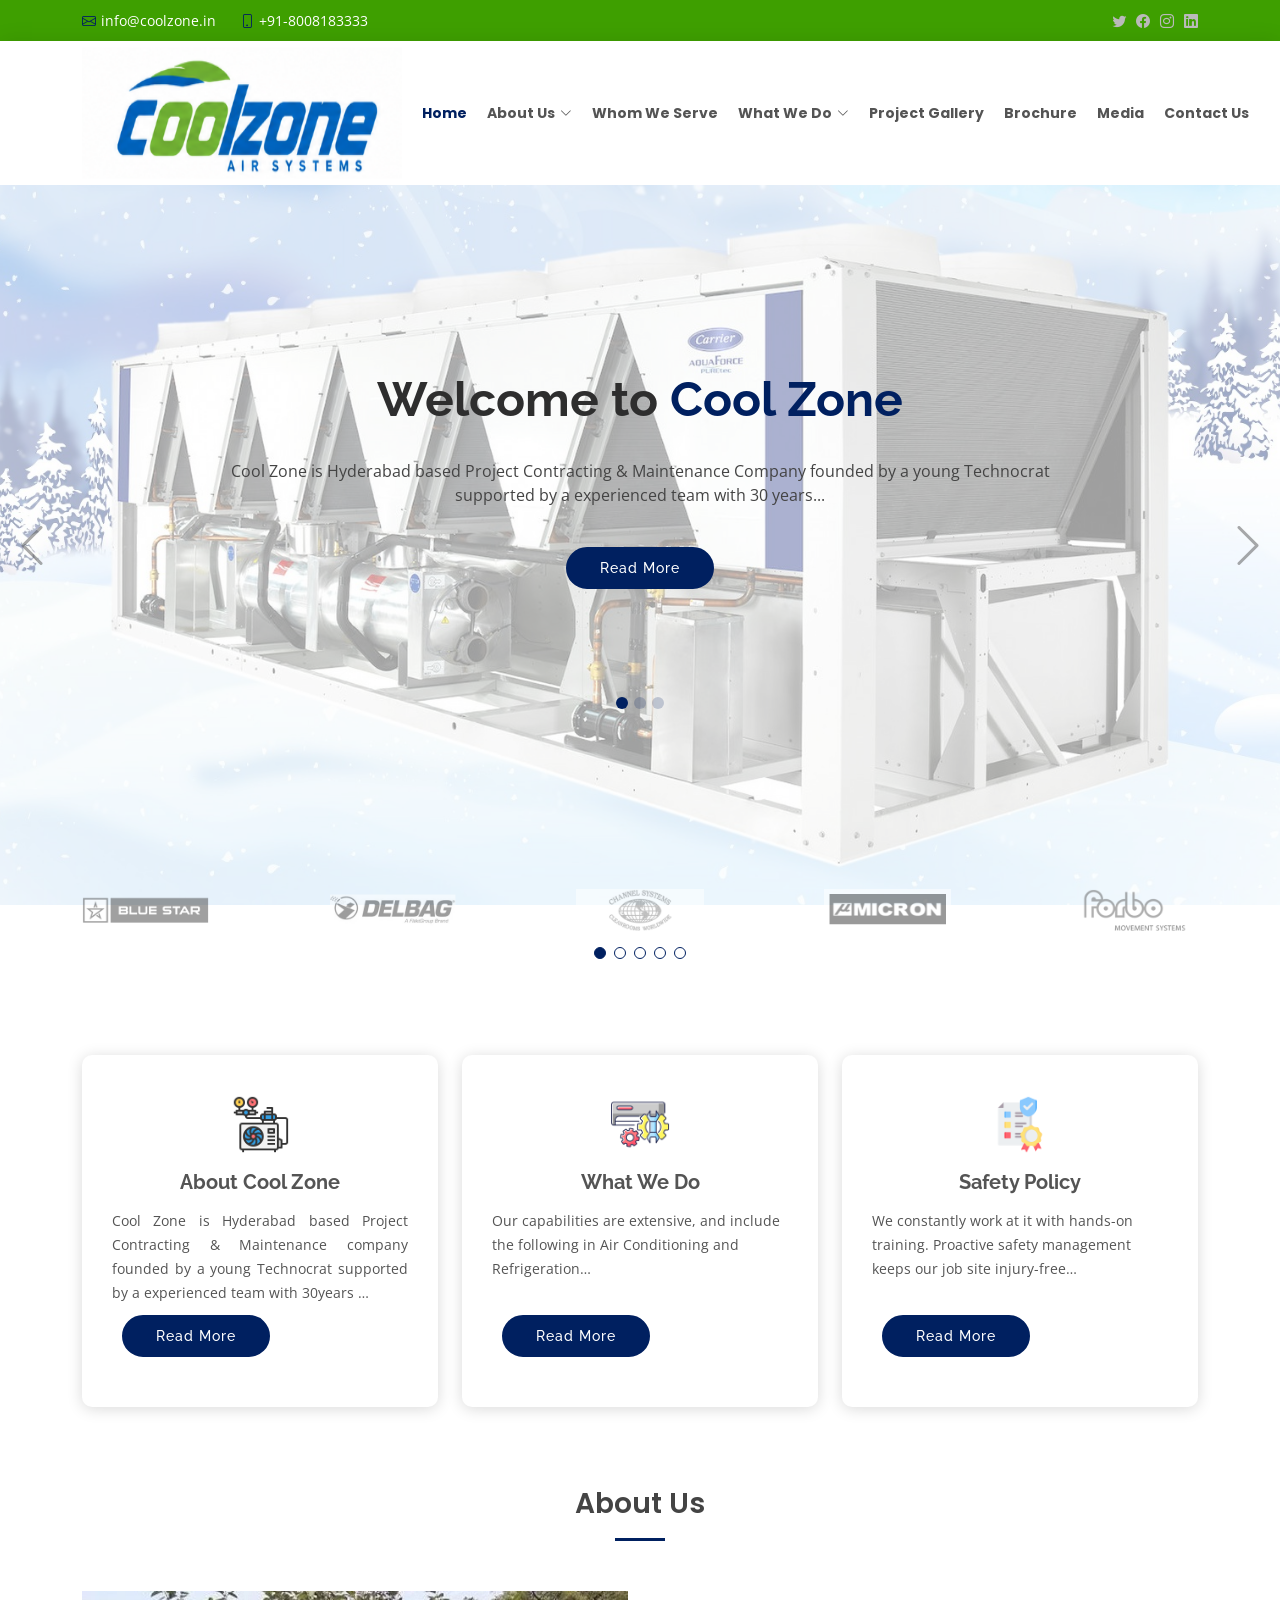
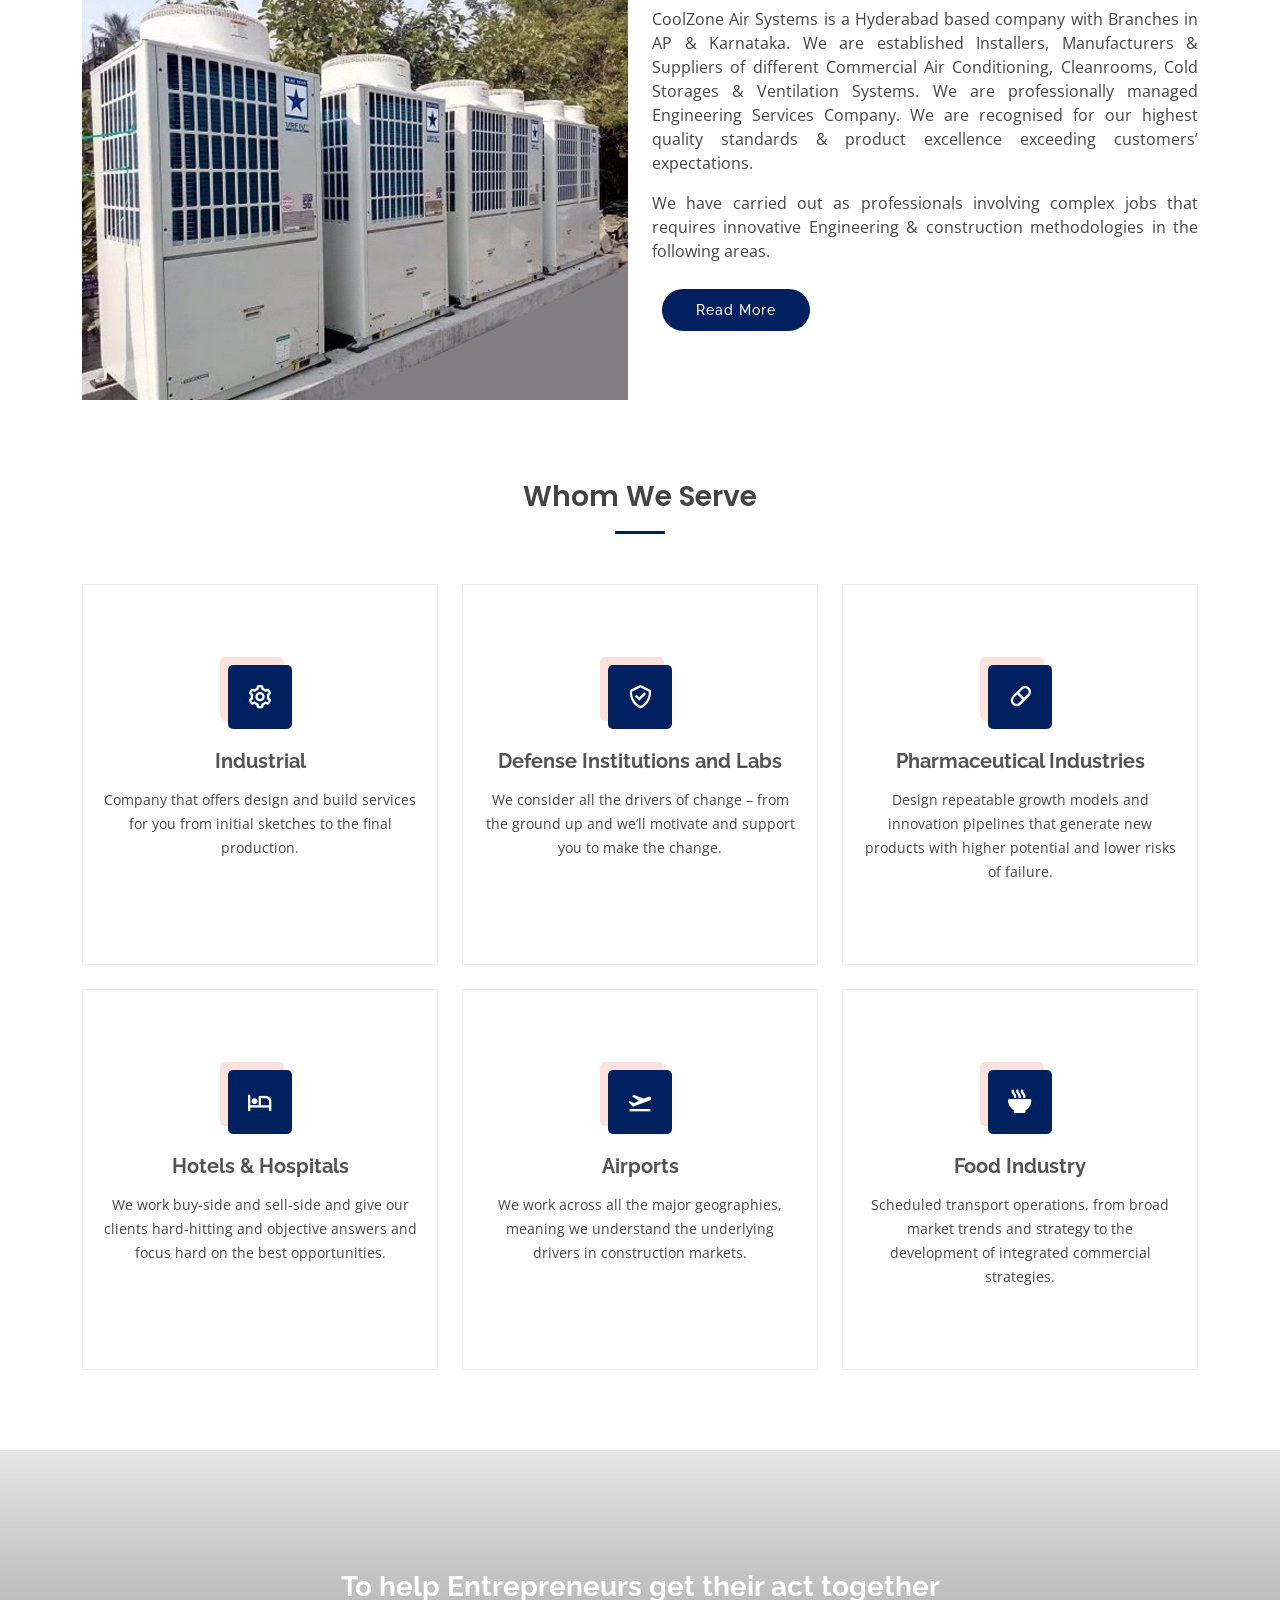
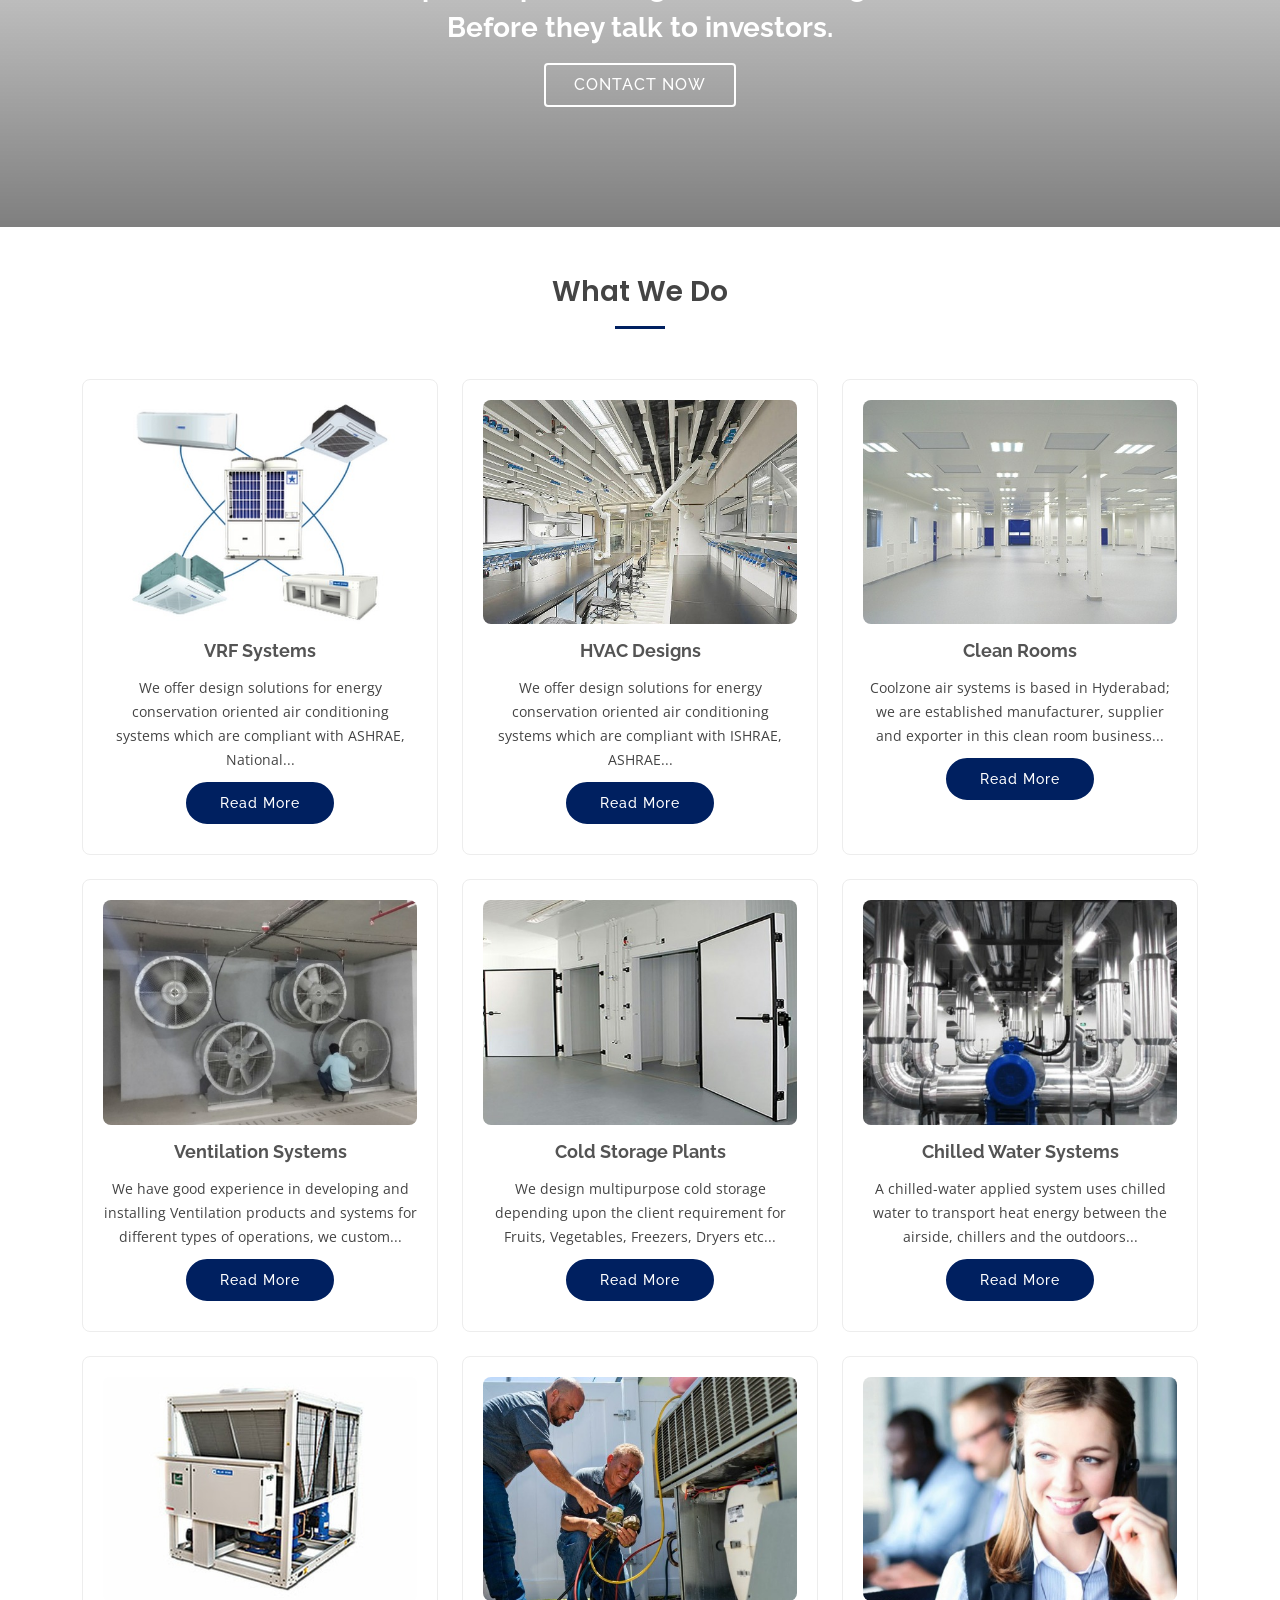
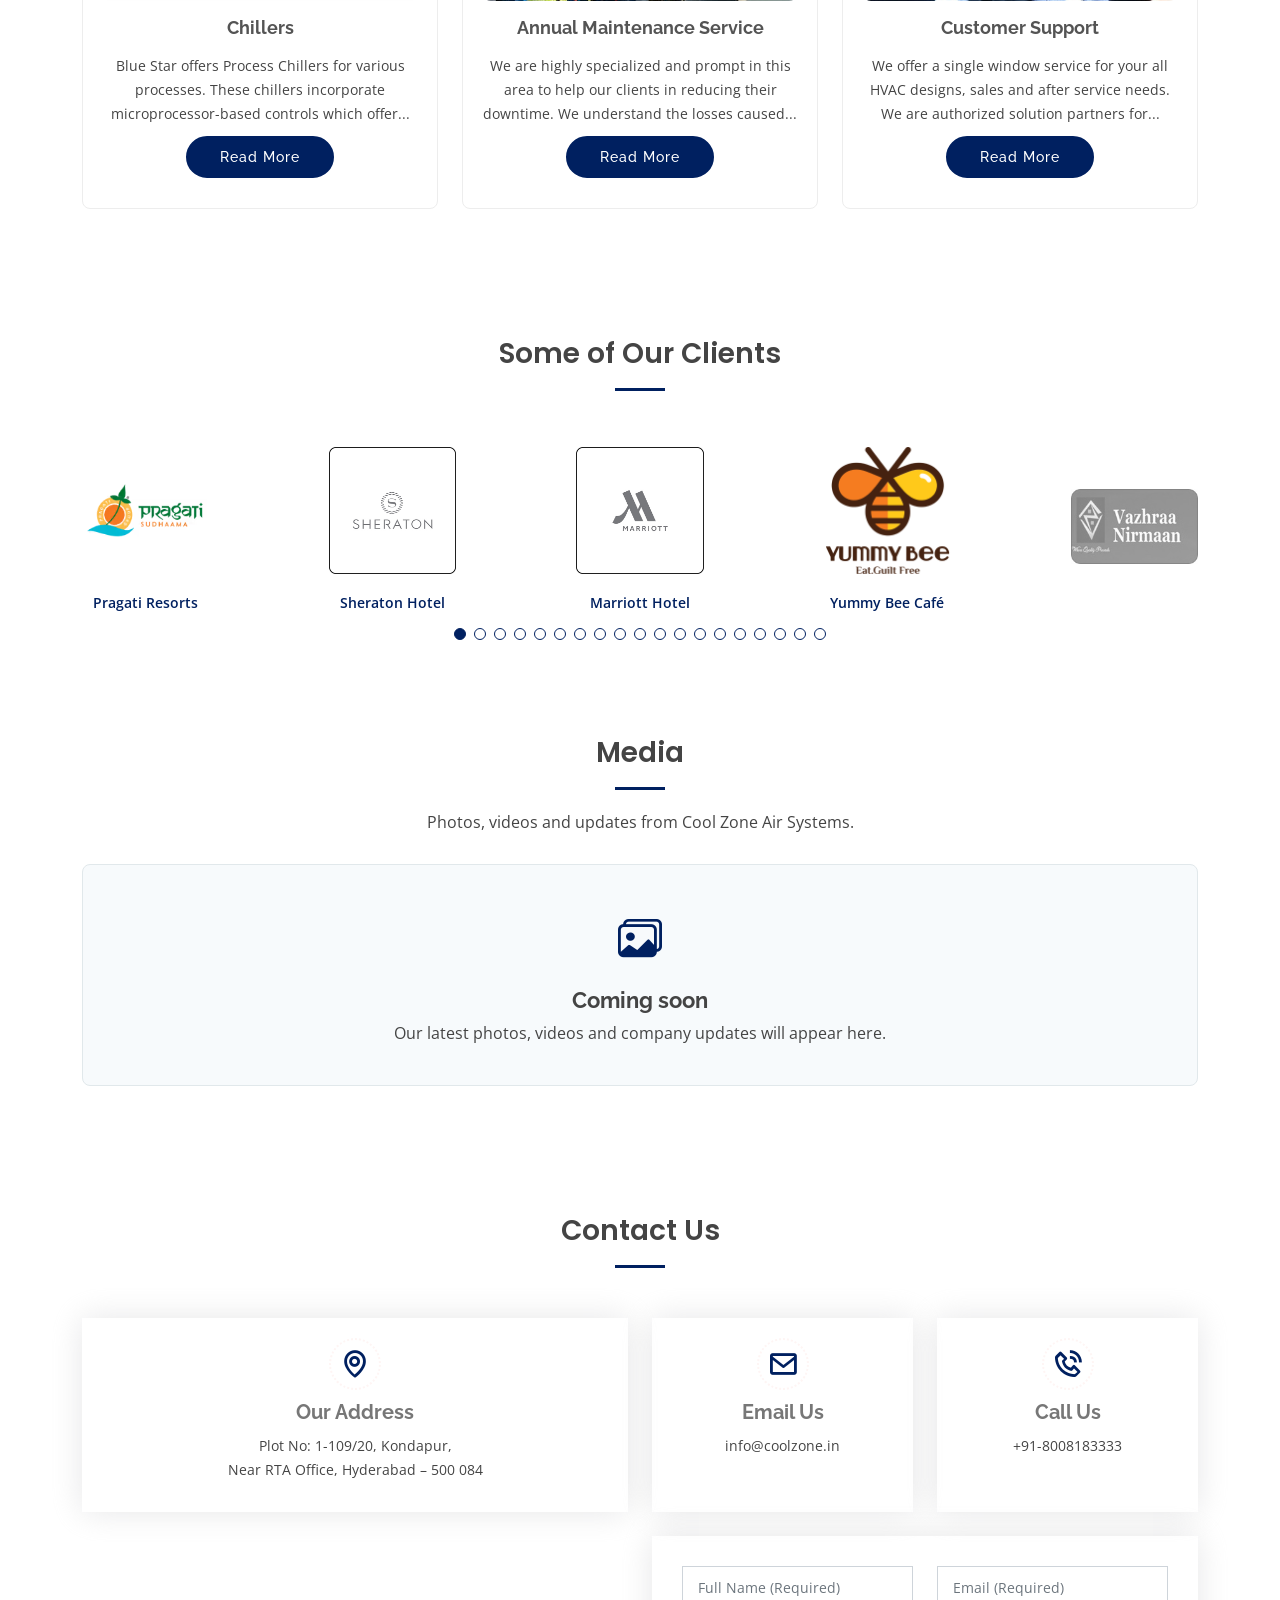
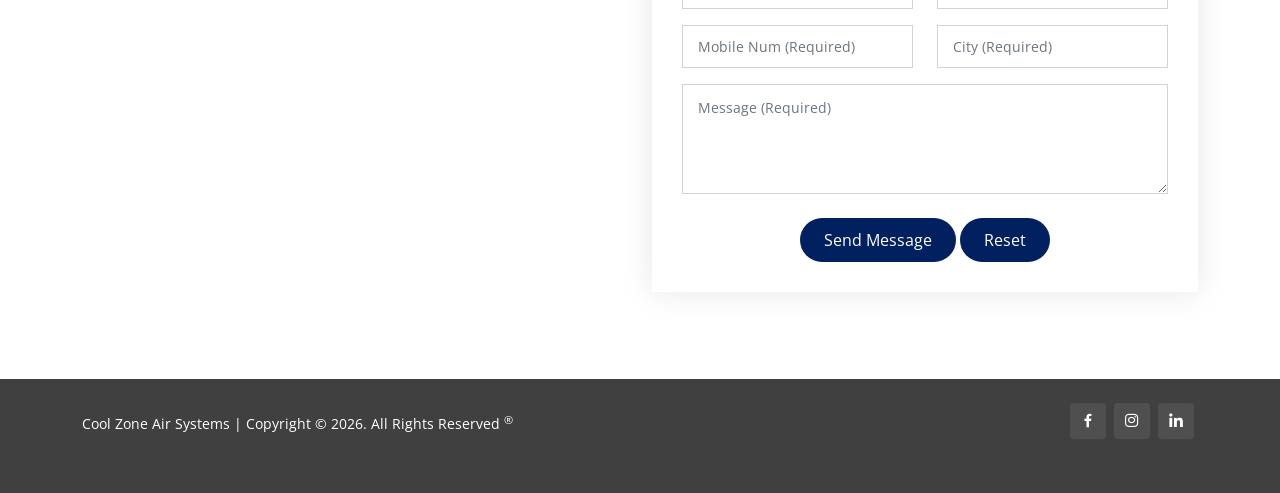
<file: index.html>
<!DOCTYPE html>
<html lang="en">

<head>
  <meta charset="utf-8">
  <meta content="width=device-width, initial-scale=1.0" name="viewport">

  <title>Cool Zone Air Systems</title>
  <meta content="Cool Zone Air Systems is Hyderabad based Project Contracting & Maintenance company founded by a young Technocrat supported by a experienced team with 30years." name="description">
  <meta content="" name="keywords">

  <!-- Favicons -->
  <link href="assets/img/favicon.png" rel="icon">
  <link href="assets/img/apple-touch-icon.png" rel="apple-touch-icon">

  <!-- Google Fonts -->
  <link href="https://fonts.googleapis.com/css?family=Open+Sans:300,300i,400,400i,600,600i,700,700i|Raleway:300,300i,400,400i,500,500i,600,600i,700,700i|Poppins:300,300i,400,400i,500,500i,600,600i,700,700i" rel="stylesheet">

  <!-- Vendor CSS Files -->
  <link href="assets/vendor/animate.css/animate.min.css" rel="stylesheet">
  <link href="assets/vendor/bootstrap/css/bootstrap.min.css" rel="stylesheet">
  <link href="assets/vendor/bootstrap-icons/bootstrap-icons.css" rel="stylesheet">
  <link href="assets/vendor/boxicons/css/boxicons.min.css" rel="stylesheet">
  <link href="assets/vendor/glightbox/css/glightbox.min.css" rel="stylesheet">
  <link href="assets/vendor/swiper/swiper-bundle.min.css" rel="stylesheet">

  <!-- Template Main CSS File -->
  <link href="assets/css/style.css?v=20261113-customers" rel="stylesheet">

</head>

<body>

  <!-- ======= Top Bar ======= -->
  <section id="topbar" class="d-flex align-items-center">
    <div class="container d-flex justify-content-center justify-content-md-between">
      <div class="contact-info d-flex align-items-center">
        <i class="bi bi-envelope d-flex align-items-center"><a href="mailto:contact@example.com">info@coolzone.in</a></i>
        <i class="bi bi-phone d-flex align-items-center ms-4"><span>+91-8008183333</span></i>
      </div>
      <div class="social-links d-none d-md-flex align-items-center">
        <a href="#" class="twitter"><i class="bi bi-twitter"></i></a>
        <a href="#" class="facebook"><i class="bi bi-facebook"></i></a>
        <a href="#" class="instagram"><i class="bi bi-instagram"></i></a>	
        <a href="#" class="linkedin"><i class="bi bi-linkedin"></i></i></a>
      </div>
    </div>
  </section>

  <!-- ======= Header ======= -->
  <header id="header" class="d-flex align-items-center">
    <div class="container d-flex justify-content-between align-items-center">

      <div class="logo">
        <a href="index.html"><img src="assets/img/coolzone-home-logo.png" alt="Cool Zone Air Systems" width="426" height="185" class="img-fluid"></a>
      </div>

      <nav id="navbar" class="navbar">
        <ul>
          <li><a class="nav-link scrollto active" href="index.html">Home</a></li>
          <li class="dropdown"><a class="nav-link scrollto" href="#about"><span>About Us</span> <i class="bi bi-chevron-down"></i></a>
            <ul>
              <li><a href="#">Company Profile</a></li>
              <li><a href="#">Vision & Mission</a></li>
              <li><a href="#">Quality Policy</a></li>
              <li><a href="#">Our Commitment</a></li>
			  <li><a href="#">Safety olicy</a></li>
			  <li><a href="#">Quality Assurance</a></li>
            </ul>
          </li>
          <li><a class="nav-link scrollto" href="#whomeweserve">Whom We Serve</a></li>
          <li class="dropdown"><a class="nav-link scrollto" href="#whatwedo"><span>What We Do</span> <i class="bi bi-chevron-down"></i></a>
            <ul>
              <li><a href="#">VRF Systems</a></li>
              <li><a href="#">HVAC Designs</a></li>
              <li><a href="#">Clean Rooms</a></li>
              <li><a href="#">Ventilation Systems</a></li>
			  <li><a href="#">Cold Storage Plants</a></li>
			  <li><a href="#">Chilled Water Systems</a></li>
			  <li><a href="#">Chillers</a></li>
			  <li><a href="#">Annual Maintenance Service</a></li>
			  <li><a href="#">Customer Support</a></li>
            </ul>
          </li>
          <li><a class="nav-link" href="gallery.html">Project Gallery</a></li>
          <li><a class="nav-link" href="brochure.html">Brochure</a></li>
          <li><a class="nav-link scrollto" href="#media">Media</a></li>
          <li><a class="nav-link scrollto" href="#contact">Contact Us</a></li>
        </ul>
        <i class="bi bi-list mobile-nav-toggle"></i>
      </nav><!-- .navbar -->

    </div>
  </header><!-- End Header -->

  <!-- ======= Hero Section ======= -->
  <section id="hero">
    <div class="hero-container">
      <div id="heroCarousel" data-bs-interval="5000" class="carousel slide carousel-fade" data-bs-ride="carousel">

        <ol class="carousel-indicators" id="hero-carousel-indicators"></ol>

        <div class="carousel-inner" role="listbox">

          <!-- Slide 1 -->
          <div class="carousel-item active" style="background-image: url(assets/img/slide/slide-1.jpg)">
            <div class="carousel-container">
              <div class="carousel-content">
                <h2 class="animate__animated animate__fadeInDown">Welcome to <span>Cool Zone</span></h2>
                <p class="animate__animated animate__fadeInUp">Cool Zone is Hyderabad based Project Contracting & Maintenance Company founded by a young Technocrat supported by a experienced team with 30 years...</p>
                <a href="" class="btn-get-started animate__animated animate__fadeInUp">Read More</a>
              </div>
            </div>
          </div>

          <!-- Slide 2 -->
          <div class="carousel-item" style="background-image: url(assets/img/slide/slide-2.jpg)">
            <div class="carousel-container">
              <div class="carousel-content">
                <h2 class="animate__animated fanimate__adeInDown">Cool Zone <span>Services</span></h2>
                <p class="animate__animated animate__fadeInUp">We are a professionally Managed Engineering Services Company and is getting recognitions for the work excellence that exceeds...</p>
                <a href="" class="btn-get-started animate__animated animate__fadeInUp">Read More</a>
              </div>
            </div>
          </div>

          <!-- Slide 3 -->
          <div class="carousel-item" style="background-image: url(assets/img/slide/slide-3.jpg)">
            <div class="carousel-container">
              <div class="carousel-content">
                <h2 class="animate__animated animate__fadeInDown">Cool Zone <span>Equipment</span></h2>
                <p class="animate__animated animate__fadeInUp">With over 10 years of experience helping businesses to find comprehensive solutions...</p>
                <a href="" class="btn-get-started animate__animated animate__fadeInUp">Read More</a>
              </div>
            </div>
          </div>

        </div>

        <a class="carousel-control-prev" href="#heroCarousel" role="button" data-bs-slide="prev">
          <span class="carousel-control-prev-icon bi bi-chevron-left" aria-hidden="true"></span>
        </a>

        <a class="carousel-control-next" href="#heroCarousel" role="button" data-bs-slide="next">
          <span class="carousel-control-next-icon bi bi-chevron-right" aria-hidden="true"></span>
        </a>

      </div>
    </div>
  </section><!-- End Hero -->

  <main id="main">
  
     <!-- ======= Our Brands Section ======= -->
    <section id="clients" class="clients">
      <div class="container">

        <div class="section-title">
          <h2>Our Brands</h2>
        </div>

        <div class="clients-slider swiper">
          <div class="swiper-wrapper align-items-center">
            <div class="swiper-slide"><img src="assets/img/brands/brand1a.png" class="img-fluid" alt=""></div>
            <div class="swiper-slide"><img src="assets/img/brands/brand2a.png" class="img-fluid" alt=""></div>
            <div class="swiper-slide"><img src="assets/img/brands/brand3a.png" class="img-fluid" alt=""></div>
            <div class="swiper-slide"><img src="assets/img/brands/brand4a.png" class="img-fluid" alt=""></div>
            <div class="swiper-slide"><img src="assets/img/brands/brand5a.png" class="img-fluid" alt=""></div>
          </div>
          <div class="swiper-pagination"></div>
        </div>

      </div>
    </section><!-- End Our Brands Section -->

    <!-- ======= Featured Section ======= -->
    <section id="featured" class="featured">
      <div class="container">

        <div class="row">
          <div class="col-lg-4">
            <div class="icon-box">
              <center><img src="assets/img/ac.png" class="img-fluid" width="20%">
              <h3 class="mt-3"><a href="">About Cool Zone</a></h3></center>
              <p align="justify">Cool Zone is Hyderabad based Project Contracting & Maintenance company founded by a young Technocrat supported by a experienced team with 30years …</p>
			  <p><button class="btn-get-started">Read More</button></p>
            </div>
          </div>
          <div class="col-lg-4 mt-4 mt-lg-0">
            <div class="icon-box">
              <center><img src="assets/img/repair.png" class="img-fluid" width="20%">
              <h3 class="mt-3"><a href="">What We Do</a></h3></center>
              <p>Our capabilities are extensive, and include the following in Air Conditioning and  Refrigeration…<br><br></p>
			  <p><button class="btn-get-started">Read More</button></p>
            </div>
          </div>
          <div class="col-lg-4 mt-4 mt-lg-0">
            <div class="icon-box">
              <center><img src="assets/img/safetypolicy.png" class="img-fluid" width="20%">
              <h3 class="mt-3"><a href="">Safety Policy</a></h3></center>
              <p>We constantly work at it with hands-on training. Proactive safety management keeps our job site injury-free…<br><br></p>
			  <p><button class="btn-get-started">Read More</button></p>
            </div>
          </div>
        </div>

      </div>
    </section><!-- End Featured Section -->

    <!-- ======= About Section ======= -->
    <section id="about" class="about">
      <div class="container">
	  
	  <div class="section-title">
          <h2>About Us</h2>
        </div>

        <div class="row">
          <div class="col-lg-6">
            <img src="assets/img/blue-star-vrf-system.jpg" class="img-fluid" alt="">
          </div>
          <div class="col-lg-6 mt-3 pt-4 pt-lg-0 content">
            <p align="justify">
              CoolZone Air Systems is a Hyderabad based company with Branches in AP & Karnataka. We are established Installers, Manufacturers & Suppliers of different Commercial Air Conditioning, Cleanrooms, Cold Storages & Ventilation Systems. We are professionally managed Engineering Services Company. We are recognised for our highest quality standards & product excellence exceeding customers’ expectations.
            </p>
			<p align="justify">
			We have carried out as professionals involving complex jobs that requires innovative Engineering & construction methodologies in the following areas.
			</p>
			<button class="btn-get-started">Read More</button>
          </div>
        </div>

      </div>
    </section><!-- End About Section -->

    <!-- ======= Services Section ======= -->
    <section id="whomeweserve" class="services">
      <div class="container">
	  
	  <div class="section-title">
          <h2>Whom We Serve</h2>
        </div>

        <div class="row">
          <div class="col-lg-4 col-md-6 d-flex align-items-stretch">
            <div class="icon-box">
              <div class="icon"><i class="bx bx-cog"></i></div>
              <h4><a href="">Industrial</a></h4>
              <p>Company that offers design and build services for you from initial sketches to the final production.</p>
            </div>
          </div>

          <div class="col-lg-4 col-md-6 d-flex align-items-stretch mt-4 mt-md-0">
            <div class="icon-box">
              <div class="icon"><i class="bx bx-check-shield"></i></div>
              <h4><a href="">Defense Institutions and Labs</a></h4>
              <p>We consider all the drivers of change – from the ground up and we’ll motivate and support you to make the change.</p>
            </div>
          </div>

          <div class="col-lg-4 col-md-6 d-flex align-items-stretch mt-4 mt-lg-0">
            <div class="icon-box">
              <div class="icon"><i class="bx bx-capsule"></i></div>
              <h4><a href="">Pharmaceutical Industries</a></h4>
              <p>Design repeatable growth models and innovation pipelines that generate new products with higher potential and lower risks of failure.</p>
            </div>
          </div>

          <div class="col-lg-4 col-md-6 d-flex align-items-stretch mt-4">
            <div class="icon-box">
              <div class="icon"><i class="bx bx-hotel"></i></div>
              <h4><a href="">Hotels & Hospitals</a></h4>
              <p>We work buy-side and sell-side and give our clients hard-hitting and objective answers and focus hard on the best opportunities.</p>
            </div>
          </div>

          <div class="col-lg-4 col-md-6 d-flex align-items-stretch mt-4">
            <div class="icon-box">
              <div class="icon"><i class="bx bxs-plane-take-off"></i></div>
              <h4><a href="">Airports</a></h4>
              <p>We work across all the major geographies, meaning we understand the underlying drivers in construction markets.</p>
            </div>
          </div>

          <div class="col-lg-4 col-md-6 d-flex align-items-stretch mt-4">
            <div class="icon-box">
              <div class="icon"><i class="bx bxs-bowl-hot"></i></div>
              <h4><a href="">Food Industry</a></h4>
              <p>Scheduled transport operations, from broad market trends and strategy to the development of integrated commercial strategies.</p>
            </div>
          </div>

        </div>

      </div>
    </section><!-- End Services Section -->
	
	
	<!-- ======= Cta Section ======= -->
    <section id="cta" class="cta">
      <div class="container">

        <div class="text-center">
          <h3>To help Entrepreneurs get their act together</h3>
		  <h3>Before they talk to investors.</h3>
          
          <a class="cta-btn scrollto" href="#contact">Contact Now</a>
        </div>

      </div>
    </section><!-- End Cta Section -->
	
	

	    <!-- ======= Services Section ======= -->
    <section id="whatwedo" class="services">
      <div class="container">
	  
	  <div class="mt-5 section-title">
          <h2>What We Do</h2>
        </div>

        <div class="row">
          <div class="col-lg-4 col-md-6 d-flex align-items-stretch">
            <div class="img icon-box1" onMouseOver="this.style.backgroundColor='#fff'">
              <div class="img">
                <img src="assets/img/v-plus-units.jpg" class="img img-fluid" alt="">
              </div>
              <h4 class="mt-3"><a href="">VRF Systems</a></h4>
              <p>We offer design solutions for energy conservation oriented air conditioning systems which are compliant with ASHRAE, National...</p>
			  <p><button class="btn-get-started">Read More</button></p>
            </div>
          </div>

          <div class="col-lg-4 col-md-6 d-flex align-items-stretch mt-4 mt-md-0">
            <div class="img icon-box1" onMouseOver="this.style.backgroundColor='#fff'">
              <div class="img">
                <img src="assets/img/hvac-top.jpg" class="img img-fluid" alt="">
              </div>
              <h4 class="mt-3"><a href="">HVAC Designs</a></h4>
              <p>We offer design solutions for energy conservation oriented air conditioning systems which are compliant with ISHRAE, ASHRAE...</p>
			  <p><button class="btn-get-started">Read More</button></p>
            </div>
          </div>

          <div class="col-lg-4 col-md-6 d-flex align-items-stretch mt-4 mt-md-0">
            <div class="img icon-box1" onMouseOver="this.style.backgroundColor='#fff'">
              <div class="img">
                <img src="assets/img/cleanrooms.jpg" class="img img-fluid" alt="">
              </div>
              <h4 class="mt-3"><a href="">Clean Rooms</a></h4>
              <p>Coolzone air systems is based in Hyderabad; we are established manufacturer, supplier and exporter in this clean room business...</p>
			  <p><button class="btn-get-started">Read More</button></p>
            </div>
          </div>

          <div class="col-lg-4 col-md-6 d-flex align-items-stretch mt-4">
            <div class="img icon-box1" onMouseOver="this.style.backgroundColor='#fff'">
              <div class="img">
                <img src="assets/img/ventilation.jpg" class="img img-fluid" alt="">
              </div>
              <h4 class="mt-3"><a href="">Ventilation Systems</a></h4>
              <p>We have good experience in developing and installing Ventilation products and systems for different types of operations, we custom...</p>
			  <p><button class="btn-get-started">Read More</button></p>
            </div>
          </div>

          <div class="col-lg-4 col-md-6 d-flex align-items-stretch mt-4">
            <div class="img icon-box1" onMouseOver="this.style.backgroundColor='#fff'">
              <div class="img">
                <img src="assets/img/cold-storage.jpg" class="img img-fluid" alt="">
              </div>
              <h4 class="mt-3"><a href="">Cold Storage Plants</a></h4>
              <p>We design multipurpose cold storage depending upon the client requirement for Fruits, Vegetables, Freezers, Dryers etc...</p>
			  <p><button class="btn-get-started">Read More</button></p>
            </div>
          </div>

          <div class="col-lg-4 col-md-6 d-flex align-items-stretch mt-4">
            <div class="img icon-box1" onMouseOver="this.style.backgroundColor='#fff'">
              <div class="img">
                <img src="assets/img/chilledwatersystems.jpg" class="img img-fluid" alt="">
              </div>
              <h4 class="mt-3"><a href="">Chilled Water Systems</a></h4>
              <p>A chilled-water applied system uses chilled water to transport heat energy between the airside, chillers and the outdoors...</p>
			  <p><button class="btn-get-started">Read More</button></p>
            </div>
          </div>
		  
		  <div class="col-lg-4 col-md-6 d-flex align-items-stretch mt-4">
            <div class="img icon-box1" onMouseOver="this.style.backgroundColor='#fff'">
              <div class="img">
                <img src="assets/img/chillers.jpg" class="img img-fluid" alt="">
              </div>
              <h4 class="mt-3"><a href="">Chillers</a></h4>
              <p>Blue Star offers Process Chillers for various processes. These chillers incorporate microprocessor-based controls which offer...</p>
			  <p><button class="btn-get-started">Read More</button></p>
            </div>
          </div>

          <div class="col-lg-4 col-md-6 d-flex align-items-stretch mt-4">
            <div class="img icon-box1" onMouseOver="this.style.backgroundColor='#fff'">
              <div class="img">
                <img src="assets/img/ams.jpg" class="img img-fluid" alt="">
              </div>
              <h4 class="mt-3"><a href="">Annual Maintenance Service</a></h4>
              <p>We are highly specialized and prompt in this area to help our clients in reducing their downtime. We understand the losses caused...</p>
			  <p><button class="btn-get-started">Read More</button></p>
            </div>
          </div>

          <div class="col-lg-4 col-md-6 d-flex align-items-stretch mt-4">
            <div class="img icon-box1" onMouseOver="this.style.backgroundColor='#fff'">
              <div class="img">
                <img src="assets/img/customersupport.jpg" class="img img-fluid" alt="">
              </div>
              <h4 class="mt-3"><a href="">Customer Support</a></h4>
              <p>We offer a single window service for your all HVAC designs, sales and after service needs. We are authorized solution partners for...</p>
			  <p><button class="btn-get-started">Read More</button></p>
            </div>
          </div>

        </div>

      </div>
    </section><!-- End Services Section -->
	

    <!-- ======= Clients Section ======= -->
    <section id="customers" class="clients">
      <div class="container">

        <div class="mt-5 section-title">
          <h2>Some of Our Clients</h2>
        </div>

        <div class="clients-slider swiper">
          <div class="swiper-wrapper align-items-center">
            <div class="swiper-slide customer-logo">
              <img src="assets/img/clients/pragati-resorts.avif" class="img-fluid" alt="Pragati Resorts logo" width="160" height="140" loading="lazy">
              <p>Pragati Resorts</p>
            </div>
            <div class="swiper-slide customer-logo">
              <img src="assets/img/clients/sheraton.png" class="img-fluid" alt="Sheraton Hotel logo" width="160" height="140" loading="lazy">
              <p>Sheraton Hotel</p>
            </div>
            <div class="swiper-slide customer-logo">
              <img src="assets/img/clients/marriott.png" class="img-fluid" alt="Marriott Hotel logo" width="160" height="140" loading="lazy">
              <p>Marriott Hotel</p>
            </div>
            <div class="swiper-slide customer-logo">
              <img src="assets/img/clients/yummy-bee.png" class="img-fluid" alt="Yummy Bee Café logo" width="160" height="140" loading="lazy">
              <p>Yummy Bee Café</p>
            </div>
            <div class="swiper-slide"><img src="assets/img/clients/1.jpg" class="img-fluid" alt=""></div>
            <div class="swiper-slide"><img src="assets/img/clients/2.jpg" class="img-fluid" alt=""></div>
            <div class="swiper-slide"><img src="assets/img/clients/3.jpg" class="img-fluid" alt=""></div>
            <div class="swiper-slide"><img src="assets/img/clients/4.jpg" class="img-fluid" alt=""></div>
            <div class="swiper-slide"><img src="assets/img/clients/5.jpg" class="img-fluid" alt=""></div>
            <div class="swiper-slide"><img src="assets/img/clients/6.jpg" class="img-fluid" alt=""></div>
            <div class="swiper-slide"><img src="assets/img/clients/7.jpg" class="img-fluid" alt=""></div>
            <div class="swiper-slide"><img src="assets/img/clients/8.jpg" class="img-fluid" alt=""></div>
			<div class="swiper-slide"><img src="assets/img/clients/9.jpg" class="img-fluid" alt=""></div>
			<div class="swiper-slide"><img src="assets/img/clients/10.jpg" class="img-fluid" alt=""></div>
			<div class="swiper-slide"><img src="assets/img/clients/11.png" class="img-fluid" alt=""></div>
			<div class="swiper-slide"><img src="assets/img/clients/12.png" class="img-fluid" alt=""></div>
			<div class="swiper-slide"><img src="assets/img/clients/13.png" class="img-fluid" alt=""></div>
			<div class="swiper-slide"><img src="assets/img/clients/14.png" class="img-fluid" alt=""></div>
			<div class="swiper-slide"><img src="assets/img/clients/15.png" class="img-fluid" alt=""></div>
          </div>
          <div class="swiper-pagination"></div>
        </div>

      </div>
    </section><!-- End Clients Section -->
	
	
	
    <!-- ======= Media Section ======= -->
    <section id="media" class="media" aria-labelledby="media-title">
      <div class="container">
        <div class="section-title">
          <h2 id="media-title">Media</h2>
          <p>Photos, videos and updates from Cool Zone Air Systems.</p>
        </div>
        <div class="media-placeholder">
          <i class="bi bi-images" aria-hidden="true"></i>
          <h3>Coming soon</h3>
          <p>Our latest photos, videos and company updates will appear here.</p>
        </div>
      </div>
    </section><!-- End Media Section -->

	<!-- ======= Contact Section ======= -->
    <section id="contact" class="contact">
      <div class="container mt-5">
	  
	   <div class="mt-5 section-title">
          <h2>Contact Us</h2>
        </div>

        <div class="row gy-4 mb-4">
          <div class="col-lg-6 d-flex">
            <div class="info-box w-100">
              <i class="bx bx-map"></i>
              <h3>Our Address</h3>
              <p>Plot No: 1-109/20, Kondapur,<br> Near RTA Office, Hyderabad – 500 084</p>
            </div>
          </div>

          <div class="col-lg-3 col-md-6 d-flex">
            <div class="info-box w-100">
              <i class="bx bx-envelope"></i>
              <h3>Email Us</h3>
              <p>info@coolzone.in</p>
            </div>
          </div>

          <div class="col-lg-3 col-md-6 d-flex">
            <div class="info-box w-100">
              <i class="bx bx-phone-call"></i>
              <h3>Call Us</h3>
              <p>+91-8008183333</p>
            </div>
          </div>

        </div>

        <div class="row">

          <div class="col-lg-6 ">
            <iframe src="https://www.google.com/maps/embed?pb=!1m14!1m8!1m3!1d1345.5406739153427!2d78.36428549668342!3d17.471033667902432!3m2!1i1024!2i768!4f13.1!3m3!1m2!1s0x3bcb9386ad22aa75%3A0x7d6094d35cfb6d8e!2sCool%20Zone%20Air%20Systems!5e0!3m2!1sen!2sin!4v1719834865725!5m2!1sen!2sin" width="100%" height="357" style="border:0;" allowfullscreen="" loading="lazy" referrerpolicy="no-referrer-when-downgrade"></iframe>
          </div>

          <div class="col-lg-6">
            <form method="post" action="send_form_email.php" enctype="multipart/form-data" class="php-email-form">
              <div class="row">
                <div class="col-md-6 form-group">
                  <input type="text" name="yourname" class="form-control" id="name" placeholder="Full Name (Required)" required>
                </div>
                <div class="col-md-6 form-group mt-3 mt-md-0">
                 <input type="email" class="form-control" name="email" id="email" placeholder="Email (Required)" required>
                </div>
              </div>
              <div class="row">
              <div class="col form-group mt-3">
                <input type="text" class="form-control" name="phone" id="phone" placeholder="Mobile Num (Required)" required>
              </div>
			  <div class="col form-group mt-3">
                <input type="text" class="form-control" name="city" id="city" placeholder="City (Required)" required>
              </div>
			  </div>
              <div class="form-group mt-3">
                <textarea class="form-control" name="comments" rows="4" placeholder="Message (Required)" required></textarea>
              </div>
              <div class="text-center"><br><button data-aos="zoom-in" data-aos-delay="100" type="submit">Send Message</button> <button data-aos="zoom-in" data-aos-delay="300" type="reset">Reset</button></div>
            </form>
          </div>

        </div>

      </div>
    </section><!-- End Contact Section -->
	
	

  </main><!-- End #main -->

  <!-- ======= Footer ======= -->
  <footer id="footer">

    <div class="container d-md-flex py-4">

      <div class="me-md-auto text-center text-md-start">
        <div class="copyright">
		  Cool Zone Air Systems | Copyright &copy;  <script>document.write(new Date().getFullYear())</script>. All Rights Reserved <sup>&reg;</sup> 
        </div>
       <!--  <div class="credits">
          Designed by <a target="_newtab" href="https://www.inventech.in">Inventech Web Services</a>
        </div> -->
      </div>
      <div class="social-links text-center text-md-right pt-3 pt-md-0">
        <a href="#" target="_newtab2" class="facebook"><i class="bx bxl-facebook"></i></a>
        <a href="#" target="_newtab4" class="instagram"><i class="bx bxl-instagram"></i></a>
        <a href="#" target="_newtab5" class="linkedin"><i class="bx bxl-linkedin"></i></a>
      </div>
    </div>
  </footer><!-- End Footer -->

  <a href="#" class="back-to-top d-flex align-items-center justify-content-center"><i class="bi bi-arrow-up-short"></i></a>

  <!-- Vendor JS Files -->
  <script src="assets/vendor/purecounter/purecounter_vanilla.js"></script>
  <script src="assets/vendor/bootstrap/js/bootstrap.bundle.min.js"></script>
  <script src="assets/vendor/glightbox/js/glightbox.min.js"></script>
  <script src="assets/vendor/isotope-layout/isotope.pkgd.min.js"></script>
  <script src="assets/vendor/swiper/swiper-bundle.min.js"></script>
  <script src="assets/vendor/waypoints/noframework.waypoints.js"></script>

  <!-- Template Main JS File -->
  <script src="assets/js/main.js"></script>

</body>

</html>
</file>
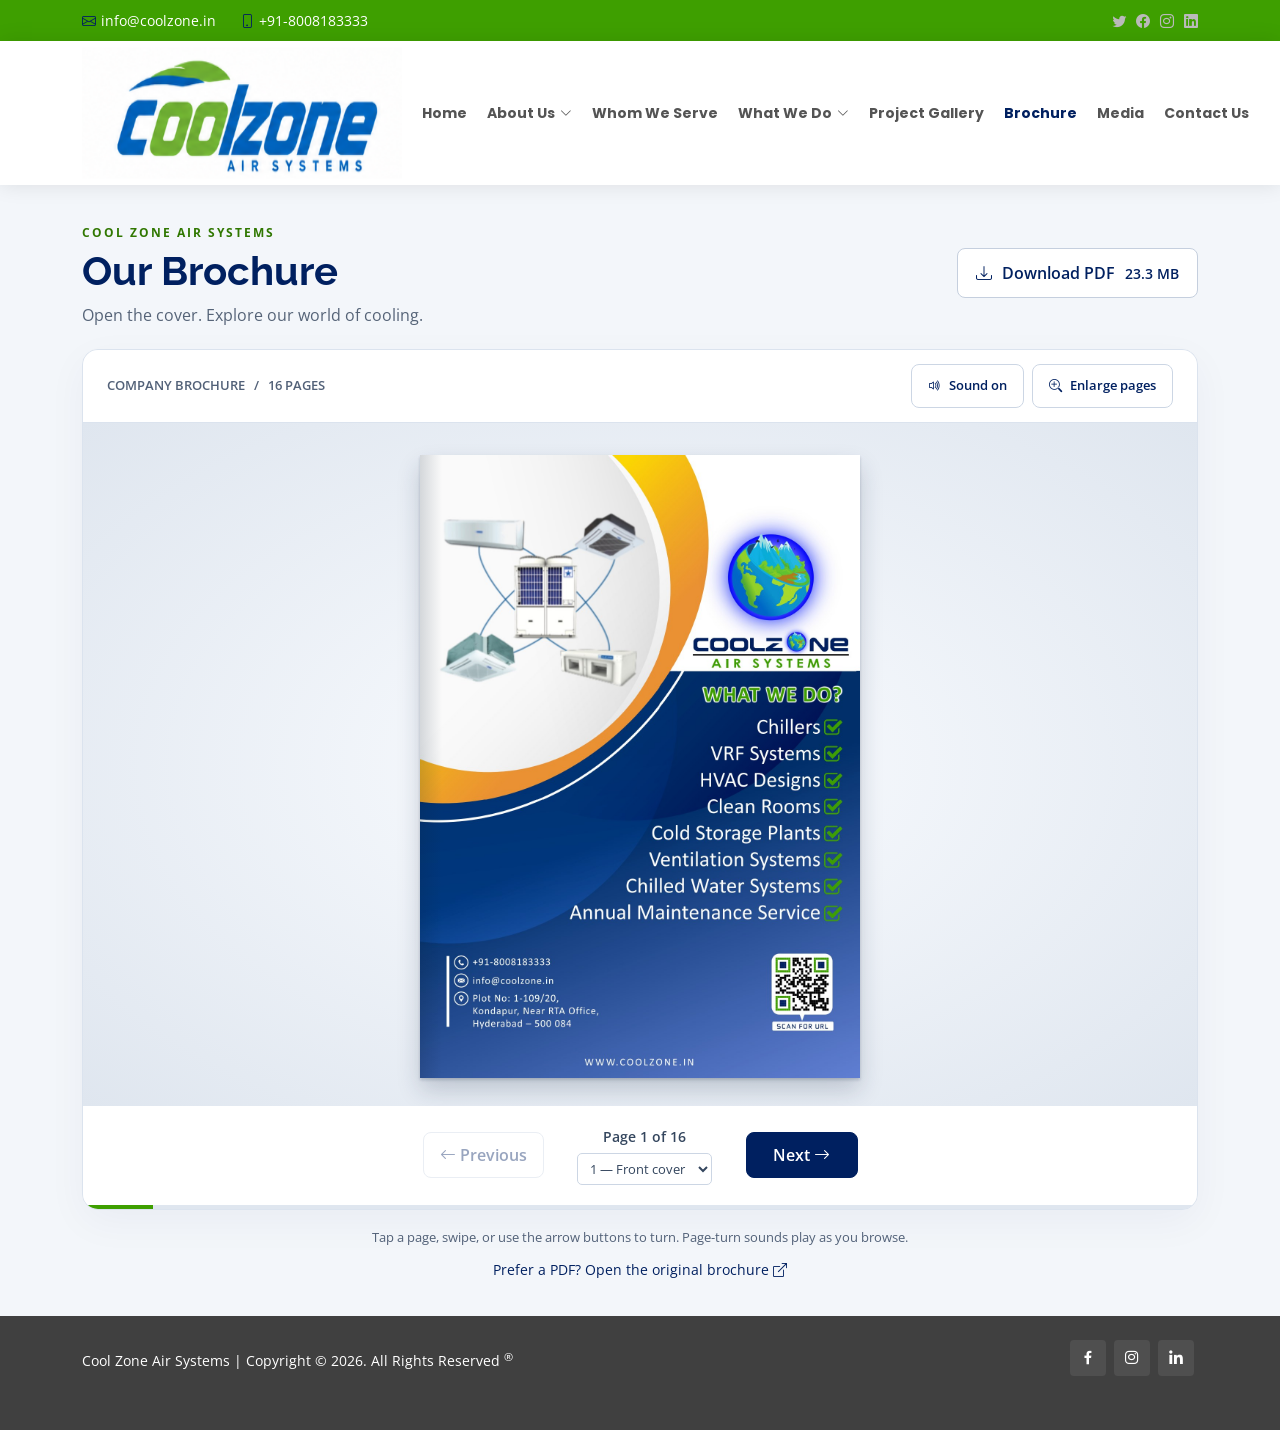
<file: brochure.html>
<!DOCTYPE html>
<html lang="en">

<head>
  <meta charset="utf-8">
  <meta content="width=device-width, initial-scale=1.0" name="viewport">

  <title>Our Brochure | Cool Zone Air Systems</title>
  <meta content="Turn through the Cool Zone Air Systems brochure with an interactive book reader, page-turn sounds and a downloadable PDF." name="description">
  <meta content="" name="keywords">

  <!-- Favicons -->
  <link href="assets/img/favicon.png" rel="icon">
  <link href="assets/img/apple-touch-icon.png" rel="apple-touch-icon">

  <!-- Google Fonts -->
  <link href="https://fonts.googleapis.com/css?family=Open+Sans:300,300i,400,400i,600,600i,700,700i|Raleway:300,300i,400,400i,500,500i,600,600i,700,700i|Poppins:300,300i,400,400i,500,500i,600,600i,700,700i" rel="stylesheet">

  <!-- Vendor CSS Files -->
  <link href="assets/vendor/animate.css/animate.min.css" rel="stylesheet">
  <link href="assets/vendor/bootstrap/css/bootstrap.min.css" rel="stylesheet">
  <link href="assets/vendor/bootstrap-icons/bootstrap-icons.css" rel="stylesheet">
  <link href="assets/vendor/boxicons/css/boxicons.min.css" rel="stylesheet">
  <link href="assets/vendor/glightbox/css/glightbox.min.css" rel="stylesheet">
  <link href="assets/vendor/swiper/swiper-bundle.min.css" rel="stylesheet">

  <!-- Template Main CSS File -->
  <link href="assets/css/style.css?v=20261008-reader" rel="stylesheet">

  <link href="assets/css/brochure.css?v=20261008" rel="stylesheet">
</head>

<body class="brochure-page">

  <!-- ======= Top Bar ======= -->
  <section id="topbar" class="d-flex align-items-center">
    <div class="container d-flex justify-content-center justify-content-md-between">
      <div class="contact-info d-flex align-items-center">
        <i class="bi bi-envelope d-flex align-items-center"><a href="mailto:contact@example.com">info@coolzone.in</a></i>
        <i class="bi bi-phone d-flex align-items-center ms-4"><span>+91-8008183333</span></i>
      </div>
      <div class="social-links d-none d-md-flex align-items-center">
        <a href="index.html#" class="twitter"><i class="bi bi-twitter"></i></a>
        <a href="index.html#" class="facebook"><i class="bi bi-facebook"></i></a>
        <a href="index.html#" class="instagram"><i class="bi bi-instagram"></i></a>
        <a href="index.html#" class="linkedin"><i class="bi bi-linkedin"></i></i></a>
      </div>
    </div>
  </section>

  <!-- ======= Header ======= -->
  <header id="header" class="d-flex align-items-center" data-static-header>
    <div class="container d-flex justify-content-between align-items-center">

      <div class="logo">
        <a href="index.html"><img src="assets/img/coolzone-home-logo.png" alt="Cool Zone Air Systems" width="426" height="185" class="img-fluid"></a>
      </div>

      <nav id="navbar" class="navbar">
        <ul>
          <li><a class="nav-link" href="index.html">Home</a></li>
          <li class="dropdown"><a class="nav-link" href="index.html#about"><span>About Us</span> <i class="bi bi-chevron-down"></i></a>
            <ul>
              <li><a href="index.html#">Company Profile</a></li>
              <li><a href="index.html#">Vision & Mission</a></li>
              <li><a href="index.html#">Quality Policy</a></li>
              <li><a href="index.html#">Our Commitment</a></li>
			  <li><a href="index.html#">Safety olicy</a></li>
			  <li><a href="index.html#">Quality Assurance</a></li>
            </ul>
          </li>
          <li><a class="nav-link" href="index.html#whomeweserve">Whom We Serve</a></li>
          <li class="dropdown"><a class="nav-link" href="index.html#whatwedo"><span>What We Do</span> <i class="bi bi-chevron-down"></i></a>
            <ul>
              <li><a href="index.html#">VRF Systems</a></li>
              <li><a href="index.html#">HVAC Designs</a></li>
              <li><a href="index.html#">Clean Rooms</a></li>
              <li><a href="index.html#">Ventilation Systems</a></li>
			  <li><a href="index.html#">Cold Storage Plants</a></li>
			  <li><a href="index.html#">Chilled Water Systems</a></li>
			  <li><a href="index.html#">Chillers</a></li>
			  <li><a href="index.html#">Annual Maintenance Service</a></li>
			  <li><a href="index.html#">Customer Support</a></li>
            </ul>
          </li>
          <li><a class="nav-link" href="gallery.html">Project Gallery</a></li>
          <li><a class="nav-link active" href="brochure.html" aria-current="page">Brochure</a></li>
          <li><a class="nav-link" href="index.html#media">Media</a></li>
          <li><a class="nav-link" href="index.html#contact">Contact Us</a></li>
        </ul>
        <i class="bi bi-list mobile-nav-toggle"></i>
      </nav><!-- .navbar -->

    </div>
  </header><!-- End Header -->

  <main id="main">
    <section class="brochure-intro" aria-labelledby="brochure-title">
      <div class="container">
        <div>
          <span class="brochure-eyebrow">Cool Zone Air Systems</span>
          <h1 id="brochure-title">Our Brochure</h1>
          <p>Open the cover. Explore our world of cooling.</p>
        </div>
        <a class="reader-download" href="assets/documents/cool-zone-brochure.pdf" download="Cool-Zone-Brochure.pdf"><i class="bi bi-download" aria-hidden="true"></i> Download PDF <small>23.3 MB</small></a>
      </div>
    </section>

    <section id="brochure-reader" class="brochure-reader" aria-label="Interactive brochure reader">
      <div class="container">
        <div class="reader-shell">
          <div class="reader-topline">
            <span class="reader-edition">COMPANY BROCHURE &nbsp; / &nbsp; 16 PAGES</span>
            <div class="reader-tools" hidden>
              <button id="book-sound" type="button" aria-pressed="true" title="Toggle page-turn sounds"><i class="bi bi-volume-up" aria-hidden="true"></i> <span>Sound on</span></button>
              <button id="book-zoom" type="button" aria-haspopup="dialog"><i class="bi bi-zoom-in" aria-hidden="true"></i> Enlarge pages</button>
            </div>
          </div>
          <div class="book-stage">
            <div class="flipbook" data-position="front" tabindex="0" role="group" aria-label="Brochure pages. Use the left and right arrow keys to turn pages." aria-describedby="reader-hint">
              <div class="book-page empty-page"></div>
              <div class="book-page page-right"><img src="assets/img/brochure/page-01.jpg" width="1200" height="1698" alt="Cool Zone Air Systems brochure front cover" fetchpriority="high"></div>
            </div>
          </div>
          <p id="book-error" role="alert" hidden></p>
          <div class="reader-controls" hidden>
            <button id="book-previous" type="button" aria-label="Previous page" disabled><i class="bi bi-arrow-left" aria-hidden="true"></i> <span class="button-label">Previous</span></button>
            <div class="page-location">
              <p id="book-status" role="status" aria-live="polite" aria-atomic="true">Page 1 of 16</p>
              <label class="visually-hidden" for="book-page">Jump to page</label>
              <select id="book-page"></select>
            </div>
            <button id="book-next" type="button" aria-label="Next page"><span class="button-label">Next</span> <i class="bi bi-arrow-right" aria-hidden="true"></i></button>
          </div>
          <progress id="book-progress" max="16" value="1" aria-label="Brochure reading progress"></progress>
        </div>
        <p id="reader-hint" class="reader-hint">Tap a page, swipe, or use the arrow buttons to turn. Page-turn sounds play as you browse.</p>
        <p class="reader-fallback"><a href="assets/documents/cool-zone-brochure.pdf" target="_blank" rel="noopener">Prefer a PDF? Open the original brochure <span class="visually-hidden">in a new tab</span><i class="bi bi-box-arrow-up-right" aria-hidden="true"></i></a></p>
        <noscript><p class="reader-fallback">Enable JavaScript to turn the pages, or use the PDF link to read the full brochure.</p></noscript>
      </div>
    </section>
  </main>

  <dialog id="brochure-zoom" aria-labelledby="zoom-title">
    <div class="zoom-toolbar">
      <h2 id="zoom-title">Brochure close-up</h2>
      <button type="button" aria-label="Close enlarged pages">Close <i class="bi bi-x-lg" aria-hidden="true"></i></button>
    </div>
    <div class="zoom-pages"></div>
  </dialog>
  <!-- ======= Footer ======= -->
  <footer id="footer">

    <div class="container d-md-flex py-4">

      <div class="me-md-auto text-center text-md-start">
        <div class="copyright">
		  Cool Zone Air Systems | Copyright &copy;  <script>document.write(new Date().getFullYear())</script>. All Rights Reserved <sup>&reg;</sup>
        </div>
       <!--  <div class="credits">
          Designed by <a target="_newtab" href="https://www.inventech.in">Inventech Web Services</a>
        </div> -->
      </div>
      <div class="social-links text-center text-md-right pt-3 pt-md-0">
        <a href="#" target="_newtab2" class="facebook"><i class="bx bxl-facebook"></i></a>
        <a href="#" target="_newtab4" class="instagram"><i class="bx bxl-instagram"></i></a>
        <a href="#" target="_newtab5" class="linkedin"><i class="bx bxl-linkedin"></i></a>
      </div>
    </div>
  </footer><!-- End Footer -->

  <a href="#" class="back-to-top d-flex align-items-center justify-content-center"><i class="bi bi-arrow-up-short"></i></a>

  <!-- Vendor JS Files -->
  <script src="assets/vendor/purecounter/purecounter_vanilla.js"></script>
  <script src="assets/vendor/bootstrap/js/bootstrap.bundle.min.js"></script>
  <script src="assets/vendor/glightbox/js/glightbox.min.js"></script>
  <script src="assets/vendor/isotope-layout/isotope.pkgd.min.js"></script>
  <script src="assets/vendor/swiper/swiper-bundle.min.js"></script>
  <script src="assets/vendor/waypoints/noframework.waypoints.js"></script>

  <!-- Template Main JS File -->
  <script src="assets/js/main.js?v=20261008-reader"></script>

  <script src="assets/js/brochure-state.js?v=20261008"></script>
  <script src="assets/js/brochure.js?v=20261008"></script>
</body>

</html>
</file>
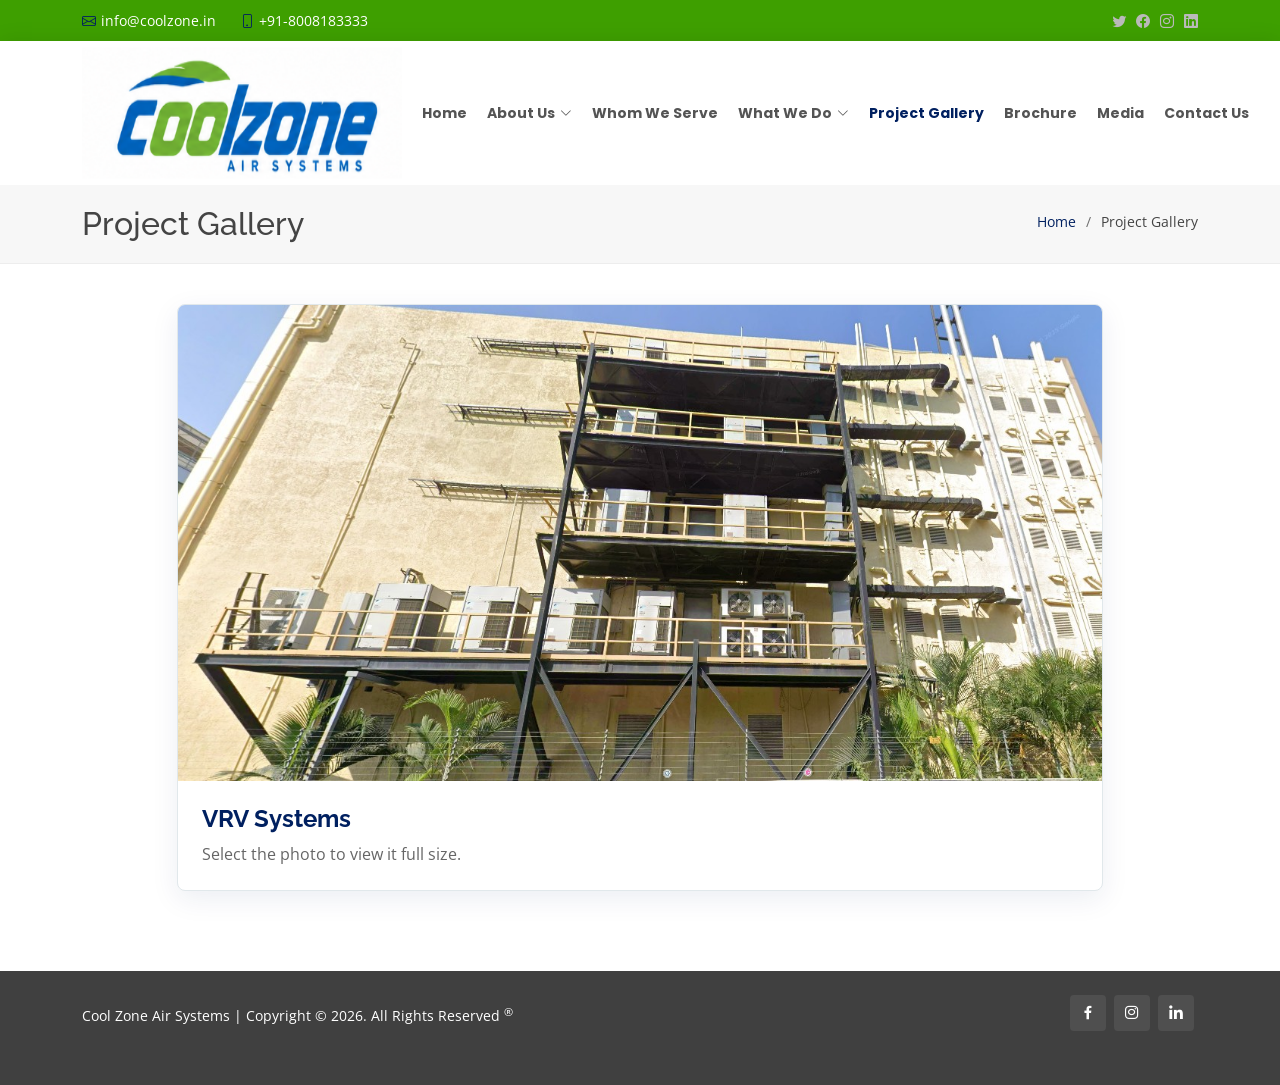
<file: gallery.html>
<!DOCTYPE html>
<html lang="en">

<head>
  <meta charset="utf-8">
  <meta content="width=device-width, initial-scale=1.0" name="viewport">

  <title>Project Gallery | Cool Zone Air Systems</title>
  <meta content="Explore project photos from Cool Zone Air Systems, including our VRV systems installations." name="description">
  <meta content="" name="keywords">

  <!-- Favicons -->
  <link href="assets/img/favicon.png" rel="icon">
  <link href="assets/img/apple-touch-icon.png" rel="apple-touch-icon">

  <!-- Google Fonts -->
  <link href="https://fonts.googleapis.com/css?family=Open+Sans:300,300i,400,400i,600,600i,700,700i|Raleway:300,300i,400,400i,500,500i,600,600i,700,700i|Poppins:300,300i,400,400i,500,500i,600,600i,700,700i" rel="stylesheet">

  <!-- Vendor CSS Files -->
  <link href="assets/vendor/animate.css/animate.min.css" rel="stylesheet">
  <link href="assets/vendor/bootstrap/css/bootstrap.min.css" rel="stylesheet">
  <link href="assets/vendor/bootstrap-icons/bootstrap-icons.css" rel="stylesheet">
  <link href="assets/vendor/boxicons/css/boxicons.min.css" rel="stylesheet">
  <link href="assets/vendor/glightbox/css/glightbox.min.css" rel="stylesheet">
  <link href="assets/vendor/swiper/swiper-bundle.min.css" rel="stylesheet">

  <!-- Template Main CSS File -->
  <link href="assets/css/style.css?v=20261007-brochure" rel="stylesheet">

</head>

<body>

  <!-- ======= Top Bar ======= -->
  <section id="topbar" class="d-flex align-items-center">
    <div class="container d-flex justify-content-center justify-content-md-between">
      <div class="contact-info d-flex align-items-center">
        <i class="bi bi-envelope d-flex align-items-center"><a href="mailto:contact@example.com">info@coolzone.in</a></i>
        <i class="bi bi-phone d-flex align-items-center ms-4"><span>+91-8008183333</span></i>
      </div>
      <div class="social-links d-none d-md-flex align-items-center">
        <a href="index.html#" class="twitter"><i class="bi bi-twitter"></i></a>
        <a href="index.html#" class="facebook"><i class="bi bi-facebook"></i></a>
        <a href="index.html#" class="instagram"><i class="bi bi-instagram"></i></a>
        <a href="index.html#" class="linkedin"><i class="bi bi-linkedin"></i></i></a>
      </div>
    </div>
  </section>

  <!-- ======= Header ======= -->
  <header id="header" class="d-flex align-items-center">
    <div class="container d-flex justify-content-between align-items-center">

      <div class="logo">
        <a href="index.html"><img src="assets/img/coolzone-home-logo.png" alt="Cool Zone Air Systems" width="426" height="185" class="img-fluid"></a>
      </div>

      <nav id="navbar" class="navbar">
        <ul>
          <li><a class="nav-link" href="index.html">Home</a></li>
          <li class="dropdown"><a class="nav-link" href="index.html#about"><span>About Us</span> <i class="bi bi-chevron-down"></i></a>
            <ul>
              <li><a href="index.html#">Company Profile</a></li>
              <li><a href="index.html#">Vision & Mission</a></li>
              <li><a href="index.html#">Quality Policy</a></li>
              <li><a href="index.html#">Our Commitment</a></li>
			  <li><a href="index.html#">Safety olicy</a></li>
			  <li><a href="index.html#">Quality Assurance</a></li>
            </ul>
          </li>
          <li><a class="nav-link" href="index.html#whomeweserve">Whom We Serve</a></li>
          <li class="dropdown"><a class="nav-link" href="index.html#whatwedo"><span>What We Do</span> <i class="bi bi-chevron-down"></i></a>
            <ul>
              <li><a href="index.html#">VRF Systems</a></li>
              <li><a href="index.html#">HVAC Designs</a></li>
              <li><a href="index.html#">Clean Rooms</a></li>
              <li><a href="index.html#">Ventilation Systems</a></li>
			  <li><a href="index.html#">Cold Storage Plants</a></li>
			  <li><a href="index.html#">Chilled Water Systems</a></li>
			  <li><a href="index.html#">Chillers</a></li>
			  <li><a href="index.html#">Annual Maintenance Service</a></li>
			  <li><a href="index.html#">Customer Support</a></li>
            </ul>
          </li>
          <li><a class="nav-link active" href="gallery.html" aria-current="page">Project Gallery</a></li>
          <li><a class="nav-link" href="index.html#brochure">Brochure</a></li>
          <li><a class="nav-link" href="index.html#media">Media</a></li>
          <li><a class="nav-link" href="index.html#contact">Contact Us</a></li>
        </ul>
        <i class="bi bi-list mobile-nav-toggle"></i>
      </nav><!-- .navbar -->

    </div>
  </header><!-- End Header -->

  <main id="main">
    <section class="breadcrumbs" aria-label="Page heading">
      <div class="container">
        <div class="d-flex justify-content-between align-items-center flex-wrap gap-3">
          <h1 class="h2 mb-0">Project Gallery</h1>
          <nav aria-label="Breadcrumb">
            <ol>
              <li><a href="index.html">Home</a></li>
              <li aria-current="page">Project Gallery</li>
            </ol>
          </nav>
        </div>
      </div>
    </section>

    <section class="project-gallery" aria-label="Project photographs">
      <div class="container">
        <div class="row justify-content-center">
          <div class="col-lg-10">
            <figure class="project-card">
              <a href="assets/img/gallery/vrv-systems.jpg" class="project-photo-link portfolio-lightbox" data-gallery="projects" data-title="VRV Systems" aria-label="View VRV Systems photo full size">
                <img src="assets/img/gallery/vrv-systems.jpg" class="project-photo" width="1219" height="628" alt="Outdoor air-conditioning units installed on multiple steel platforms along a building exterior" decoding="async">
              </a>
              <figcaption>
                <h2>VRV Systems</h2>
                <p>Select the photo to view it full size.</p>
              </figcaption>
            </figure>
          </div>
        </div>
      </div>
    </section>
  </main>
  <!-- ======= Footer ======= -->
  <footer id="footer">

    <div class="container d-md-flex py-4">

      <div class="me-md-auto text-center text-md-start">
        <div class="copyright">
		  Cool Zone Air Systems | Copyright &copy;  <script>document.write(new Date().getFullYear())</script>. All Rights Reserved <sup>&reg;</sup>
        </div>
       <!--  <div class="credits">
          Designed by <a target="_newtab" href="https://www.inventech.in">Inventech Web Services</a>
        </div> -->
      </div>
      <div class="social-links text-center text-md-right pt-3 pt-md-0">
        <a href="#" target="_newtab2" class="facebook"><i class="bx bxl-facebook"></i></a>
        <a href="#" target="_newtab4" class="instagram"><i class="bx bxl-instagram"></i></a>
        <a href="#" target="_newtab5" class="linkedin"><i class="bx bxl-linkedin"></i></a>
      </div>
    </div>
  </footer><!-- End Footer -->

  <a href="#" class="back-to-top d-flex align-items-center justify-content-center"><i class="bi bi-arrow-up-short"></i></a>

  <!-- Vendor JS Files -->
  <script src="assets/vendor/purecounter/purecounter_vanilla.js"></script>
  <script src="assets/vendor/bootstrap/js/bootstrap.bundle.min.js"></script>
  <script src="assets/vendor/glightbox/js/glightbox.min.js"></script>
  <script src="assets/vendor/isotope-layout/isotope.pkgd.min.js"></script>
  <script src="assets/vendor/swiper/swiper-bundle.min.js"></script>
  <script src="assets/vendor/waypoints/noframework.waypoints.js"></script>

  <!-- Template Main JS File -->
  <script src="assets/js/main.js"></script>

</body>

</html>
</file>
<file: assets/css/style.css>
/*--------------------------------------------------------------
# General
--------------------------------------------------------------*/
body {
  font-family: "Open Sans", sans-serif;
  color: #444444;
}

a {
  color: #002060;
  text-decoration: none;
}

a:hover {
  color: #e6573f;
  text-decoration: none;
}

h1,
h2,
h3,
h4,
h5,
h6 {
  font-family: "Raleway", sans-serif;
}

/*--------------------------------------------------------------
# Back to top button
--------------------------------------------------------------*/
.back-to-top {
  position: fixed;
  visibility: hidden;
  opacity: 0;
  right: 15px;
  bottom: 15px;
  z-index: 996;
  background: #002060;
  width: 40px;
  height: 40px;
  border-radius: 4px;
  transition: all 0.4s;
}

.back-to-top i {
  font-size: 28px;
  color: #fff;
  line-height: 0;
}

.back-to-top:hover {
  background: #ee8b7a;
  color: #fff;
}

.back-to-top.active {
  visibility: visible;
  opacity: 1;
}

/*--------------------------------------------------------------
# Top Bar
--------------------------------------------------------------*/
#topbar {
  background: #3e9f00;
  padding: 10px 0;
  font-size: 14px;
}

#topbar .contact-info i {
  font-style: normal;
  color: #002060;
}

#topbar .contact-info i a,
#topbar .contact-info i span {
  padding-left: 5px;
  color: #fff;
}

#topbar .contact-info i a {
  line-height: 0;
  transition: 0.3s;
}

#topbar .contact-info i a:hover {
  color: #002060;
}

#topbar .social-links a {
  color: #bababa;
  line-height: 0;
  transition: 0.3s;
  margin-left: 10px;
}

#topbar .social-links a:hover {
  color: white;
}

/*--------------------------------------------------------------
# Header
--------------------------------------------------------------*/
#header {
  height: 144px;
  transition: all 0.5s;
  z-index: 997;
  transition: all 0.5s;
  background: #fff;
  box-shadow: 0px 0px 20px 0px rgba(0, 0, 0, 0.1);
}

#header .logo h1 {
  font-size: 26px;
  padding: 0 0 0 8px;
  margin: 11px 0;
  line-height: 1;
  font-weight: 700;
  letter-spacing: 1px;
  text-transform: uppercase;
  font-family: "Poppins", sans-serif;
  border-left: 8px solid #002060;
}

#header .logo h1 a,
#header .logo h1 a:hover {
  color: #545454;
  text-decoration: none;
}

#header .logo {
  flex-shrink: 0;
}

#header .logo img {
  display: block;
  padding: 0;
  margin: 0;
  width: 320px;
  height: 90px;
  /* Frame the artwork more closely by trimming the image's white margins. */
  object-fit: cover;
  object-position: center 65%;
  max-width: calc(100vw - 80px);
  transform: scaleY(1.45);
  transform-origin: center;
}

@media (min-width: 992px) and (max-width: 1199px) {
  #header .logo img {
    width: 260px;
  }

  #header .navbar > ul > li > a {
    padding-left: 12px;
    font-size: 13px;
  }
}

@media (max-width: 991px) {
  #header {
    height: 132px;
  }

  #header .logo img {
    width: 300px;
    transform: scaleY(1.35);
  }
}

.scrolled-offset {
  margin-top: 70px;
}

/*--------------------------------------------------------------
# Navigation Menu
--------------------------------------------------------------*/
/**
* Desktop Navigation 
*/
.navbar {
  padding: 0;
}

.navbar ul {
  margin: 0;
  padding: 0;
  display: flex;
  list-style: none;
  align-items: center;
}

.navbar li {
  position: relative;
}

.navbar a,
.navbar a:focus {
  display: flex;
  align-items: center;
  justify-content: space-between;
  padding: 10px 0 10px 20px;
  font-family: "Poppins", sans-serif;
  font-size: 14px;
  font-weight:bold;
  color: #545454;
  white-space: nowrap;
  transition: 0.3s;
}

.navbar a i,
.navbar a:focus i {
  font-size: 12px;
  line-height: 0;
  margin-left: 5px;
}

.navbar a:hover,
.navbar .active,
.navbar .active:focus,
.navbar li:hover>a {
  color: #002060;
}

.navbar .getstarted,
.navbar .getstarted:focus {
  background: #002060;
  padding: 8px 20px;
  margin-left: 30px;
  border-radius: 4px;
  color: #fff;
}

.navbar .getstarted:hover,
.navbar .getstarted:focus:hover {
  color: #fff;
  background: #ec7f6d;
}

.navbar .dropdown ul {
  display: block;
  position: absolute;
  left: 24px;
  top: calc(100% + 30px);
  margin: 0;
  padding: 10px 0;
  z-index: 99;
  opacity: 0;
  visibility: hidden;
  background: #fff;
  box-shadow: 0px 0px 30px rgba(127, 137, 161, 0.25);
  transition: 0.3s;
}

.navbar .dropdown ul li {
  min-width: 200px;
}

.navbar .dropdown ul a {
  padding: 10px 20px;
  font-size: 14px;
  text-transform: none;
  color: #545454;
}

.navbar .dropdown ul a i {
  font-size: 12px;
}

.navbar .dropdown ul a:hover,
.navbar .dropdown ul .active:hover,
.navbar .dropdown ul li:hover>a {
  color: #002060;
}

.navbar .dropdown:hover>ul {
  opacity: 1;
  top: 100%;
  visibility: visible;
}

.navbar .dropdown .dropdown ul {
  top: 0;
  left: calc(100% - 30px);
  visibility: hidden;
}

.navbar .dropdown .dropdown:hover>ul {
  opacity: 1;
  top: 0;
  left: 100%;
  visibility: visible;
}

@media (max-width: 1366px) {
  .navbar .dropdown .dropdown ul {
    left: -90%;
  }

  .navbar .dropdown .dropdown:hover>ul {
    left: -100%;
  }
}

/**
* Mobile Navigation 
*/
.mobile-nav-toggle {
  color: #545454;
  font-size: 28px;
  cursor: pointer;
  display: none;
  line-height: 0;
  transition: 0.5s;
}

.mobile-nav-toggle.bi-x {
  color: #fff;
}

@media (max-width: 991px) {
  .mobile-nav-toggle {
    display: block;
  }

  .navbar ul {
    display: none;
  }
}

.navbar-mobile {
  position: fixed;
  overflow: hidden;
  top: 0;
  right: 0;
  left: 0;
  bottom: 0;
  background: rgba(59, 59, 59, 0.9);
  transition: 0.3s;
  z-index: 999;
}

.navbar-mobile .mobile-nav-toggle {
  position: absolute;
  top: 15px;
  right: 15px;
}

.navbar-mobile ul {
  display: block;
  position: absolute;
  top: 55px;
  right: 15px;
  bottom: 15px;
  left: 15px;
  padding: 10px 0;
  background-color: #fff;
  overflow-y: auto;
  transition: 0.3s;
}

.navbar-mobile a,
.navbar-mobile a:focus {
  padding: 10px 20px;
  font-size: 15px;
  color: #545454;
}

.navbar-mobile a:hover,
.navbar-mobile .active,
.navbar-mobile li:hover>a {
  color: #002060;
}

.navbar-mobile .getstarted,
.navbar-mobile .getstarted:focus {
  margin: 15px;
}

.navbar-mobile .dropdown ul {
  position: static;
  display: none;
  margin: 10px 20px;
  padding: 10px 0;
  z-index: 99;
  opacity: 1;
  visibility: visible;
  background: #fff;
  box-shadow: 0px 0px 30px rgba(127, 137, 161, 0.25);
}

.navbar-mobile .dropdown ul li {
  min-width: 200px;
}

.navbar-mobile .dropdown ul a {
  padding: 10px 20px;
}

.navbar-mobile .dropdown ul a i {
  font-size: 12px;
}

.navbar-mobile .dropdown ul a:hover,
.navbar-mobile .dropdown ul .active:hover,
.navbar-mobile .dropdown ul li:hover>a {
  color: #002060;
}

.navbar-mobile .dropdown>.dropdown-active {
  display: block;
}

/*--------------------------------------------------------------
# Hero Section
--------------------------------------------------------------*/
#hero {
  width: 100%;
  height: 80vh;
  background-color: rgba(59, 59, 59, 0.8);
  overflow: hidden;
  padding: 0;
  margin-bottom: -120px;
  position: relative;
  z-index: 1;
}

#hero .carousel-item {
  width: 100%;
  height: 80vh;
  background-size: cover;
  background-position: center;
  background-repeat: no-repeat;
  background-position: center center;
}

#hero .carousel-item::before {
  content: "";
  background-color: rgba(255, 255, 255, 0.6);
  position: absolute;
  top: 0;
  right: 0;
  left: 0;
  bottom: 0;
}

#hero .carousel-container {
  display: flex;
  justify-content: center;
  align-items: center;
  position: absolute;
  bottom: 0;
  top: 0;
  left: 0;
  right: 0;
  padding-bottom: 120px;
}

#hero .carousel-content {
  text-align: center;
}

#hero h2 {
  color: #2e2e2e;
  margin-bottom: 30px;
  font-size: 48px;
  font-weight: 700;
}

#hero h2 span {
  color: #002060;
}

#hero p {
  width: 80%;
  animation-delay: 0.4s;
  margin: 0 auto 30px auto;
  color: arken(#545454, 15);
}

#hero .carousel-inner .carousel-item {
  transition-property: opacity;
  background-position: center top;
}

#hero .carousel-inner .carousel-item,
#hero .carousel-inner .active.carousel-item-start,
#hero .carousel-inner .active.carousel-item-end {
  opacity: 0;
}

#hero .carousel-inner .active,
#hero .carousel-inner .carousel-item-next.carousel-item-start,
#hero .carousel-inner .carousel-item-prev.carousel-item-end {
  opacity: 1;
  transition: 0.5s;
}

#hero .carousel-inner .carousel-item-next,
#hero .carousel-inner .carousel-item-prev,
#hero .carousel-inner .active.carousel-item-start,
#hero .carousel-inner .active.carousel-item-end {
  left: 0;
  transform: translate3d(0, 0, 0);
}

#hero .carousel-control-prev,
#hero .carousel-control-next {
  width: 10%;
}

#hero .carousel-control-next-icon,
#hero .carousel-control-prev-icon {
  background: none;
  font-size: 48px;
  line-height: 1;
  width: auto;
  height: auto;
  color: #545454;
}

#hero .carousel-indicators li {
  cursor: pointer;
  background: #002060;
  overflow: hidden;
  border: 0;
  width: 12px;
  height: 12px;
  border-radius: 50px;
  margin-bottom: 180px;
  opacity: 0.2;
}

#hero .carousel-indicators li.active {
  opacity: 1;
}

#hero .btn-get-started {
  font-family: "Raleway", sans-serif;
  font-weight: 500;
  font-size: 14px;
  letter-spacing: 1px;
  display: inline-block;
  padding: 12px 32px;
  border-radius: 50px;
  transition: 0.5s;
  line-height: 1;
  margin: 10px;
  color: #fff;
  animation-delay: 0.8s;
  border: 2px solid #002060;
  background: #002060;
}

#hero .btn-get-started:hover {
  background: transparent;
  color: #002060;
  text-decoration: none;
}

@media (max-height: 768px),
(max-width: 1200px) {
  #hero {
    margin-bottom: 60px;
  }

  #hero .carousel-container {
    padding-bottom: 0;
  }

  #hero .carousel-indicators li {
    margin-bottom: 0;
  }
}

@media (max-width: 768px) {
  #hero {
    height: 90vh;
  }

  #hero .carousel-item {
    height: 90vh;
  }
}

@media (min-width: 1024px) {
  #hero p {
    width: 70%;
  }

  #hero .carousel-control-prev,
  #hero .carousel-control-next {
    width: 5%;
  }
}

/*--------------------------------------------------------------
# Sections General
--------------------------------------------------------------*/
section {
  padding: 0 0 80px 0;
}

.section-bg {
  background-color: white;
}

.section-title {
  text-align: center;
  padding-bottom: 30px;
}

.section-title h2 {
  font-size: 28px;
  font-weight: 600;
  margin-bottom: 20px;
  padding-bottom: 20px;
  position: relative;
  font-family: "Poppins", sans-serif;
}

.section-title h2::after {
  content: "";
  position: absolute;
  display: block;
  width: 50px;
  height: 3px;
  background: #002060;
  bottom: 0;
  left: calc(50% - 25px);
}

.section-title p {
  margin-bottom: 0;
}

/*--------------------------------------------------------------
# Breadcrumbs
--------------------------------------------------------------*/
.breadcrumbs {
  padding: 20px 0 20px 0;
  background: #f7f7f7;
  border-bottom: 1px solid #ededed;
  margin-bottom: 40px;
}

.breadcrumbs h2 {
  font-size: 28px;
  font-weight: 700;
  color: #545454;
}

.breadcrumbs ol {
  display: flex;
  flex-wrap: wrap;
  list-style: none;
  padding: 0 0 5px 0;
  margin: 0;
  font-size: 14px;
}

.breadcrumbs ol li+li {
  padding-left: 10px;
}

.breadcrumbs ol li+li::before {
  display: inline-block;
  padding-right: 10px;
  color: #6e6e6e;
  content: "/";
}

/*--------------------------------------------------------------
# Featured
--------------------------------------------------------------*/
.featured {
  position: relative;
  z-index: 2;
}

.featured .icon-box {
  padding: 40px 30px;
  box-shadow: 0px 2px 15px rgba(0, 0, 0, 0.15);
  border-radius: 10px;
  background: #fff;
  transition: all ease-in-out 0.3s;
  height: 100%;
}

.featured .icon-box i {
  color: #002060;
  font-size: 42px;
  margin-bottom: 15px;
  display: block;
  line-height: 0;
}

.featured .icon-box h3 {
  font-weight: 700;
  margin-bottom: 15px;
  font-size: 20px;
}

.featured .icon-box h3 a {
  color: #545454;
  transition: 0.3s;
}

.featured .icon-box p {
  color: #545454;
  line-height: 24px;
  font-size: 14px;
  margin-bottom: 0;
}

.featured .icon-box:hover {
  background: #002060;
}

.featured .icon-box:hover i,
.featured .icon-box:hover h3 a,
.featured .icon-box:hover p {
  color: #fff;
}

/*--------------------------------------------------------------
# About
--------------------------------------------------------------*/
.about .content h3 {
  font-weight: 600;
  font-size: 26px;
  color: #545454;
}

.about .content ul {
  list-style: none;
  padding: 0;
}

.about .content ul li {
  padding-bottom: 10px;
}

.about .content ul i {
  font-size: 20px;
  padding-right: 4px;
  color: #002060;
}

.about .content p:last-child {
  margin-bottom: 0;
}

/*--------------------------------------------------------------
# Our Services
--------------------------------------------------------------*/
.services .icon-box {
  text-align: center;
  border: 1px solid #ededed;
  padding: 80px 20px;
  transition: all ease-in-out 0.3s;
}

.services .icon-box .icon {
  margin: 0 auto;
  width: 64px;
  height: 64px;
  background: #002060;
  border-radius: 5px;
  transition: all 0.3s ease-out 0s;
  display: flex;
  align-items: center;
  justify-content: center;
  margin-bottom: 20px;
  transform-style: preserve-3d;
}

.services .icon-box .icon i {
  color: #fff;
  font-size: 28px;
}

.services .icon-box .icon::before {
  position: absolute;
  content: "";
  left: -8px;
  top: -8px;
  height: 100%;
  width: 100%;
  background: #fbe2dd;
  border-radius: 5px;
  transition: all 0.3s ease-out 0s;
  transform: translateZ(-1px);
}

.services .icon-box h4 {
  font-weight: 700;
  margin-bottom: 15px;
  font-size: 20px;
}

.services .icon-box h4 a {
  color: #545454;
}

.services .icon-box p {
  line-height: 24px;
  font-size: 14px;
  margin-bottom: 0;
}

.services .icon-box:hover {
  background: #002060;
  border-color: #002060;
}

.services .icon-box:hover .icon {
  background: #fff;
}

.services .icon-box:hover .icon i {
  color: #002060;
}

.services .icon-box:hover .icon::before {
  background: #ef9383;
}

.services .icon-box:hover h4 a,
.services .icon-box:hover p {
  color: #fff;
}


/*--------------------------------------------------------------
# Our Services
--------------------------------------------------------------*/
.services .icon-box1 {
  text-align: center;
  border: 1px solid #ededed;
  padding: 20px 20px;
  transition: all ease-in-out 0.3s;
}


.services .icon-box1 h4 {
  font-weight: 700;
  margin-bottom: 15px;
  font-size: 18px;
}

.services .icon-box1 h4 a {
  color: #545454;
}

.services .icon-box1 p {
  line-height: 24px;
  font-size: 14px;
  margin-bottom: 0;
}

.services .icon-box1:hover {
  background: #fff;
  border-color: #002060;
}

.services .icon-box1:hover h4 a,
.services .icon-box1:hover p {
  color: #545454;
}

.services .img {
  border-radius: 8px;
}

.services .img img {
  transition: 0.6s;
}

.services .icon-box1:hover .img img {
  transform: scale(1.1);
}



/*--------------------------------------------------------------
# Our Clients
--------------------------------------------------------------*/
.clients .swiper-pagination {
  margin-top: 20px;
  position: relative;
}

.clients .swiper-pagination .swiper-pagination-bullet {
  width: 12px;
  height: 12px;
  background-color: #fff;
  opacity: 1;
  border: 1px solid #002060;
}

.clients .swiper-pagination .swiper-pagination-bullet-active {
  background-color: #002060;
}

.clients .swiper-slide img {
  opacity: 0.5;
  transition: 0.3s;
  filter: grayscale(100);
}

.clients .swiper-slide img:hover {
  filter: none;
  opacity: 1;
}

.clients .customer-logo img {
  width: 100%;
  height: 140px;
  object-fit: contain;
  filter: none;
  opacity: 1;
}

.clients .customer-logo p {
  margin: 12px 0 0;
  color: #002060;
  font-size: 14px;
  font-weight: 600;
  line-height: 1.4;
  text-align: center;
}

/*--------------------------------------------------------------
# Counts
--------------------------------------------------------------*/
.counts .count-box {
  box-shadow: -10px -5px 40px 0 rgba(0, 0, 0, 0.1);
  padding: 30px;
  width: 100%;
}

.counts .count-box i {
  display: block;
  font-size: 30px;
  color: #002060;
  float: left;
  line-height: 0;
}

.counts .count-box span {
  font-size: 42px;
  line-height: 24px;
  display: block;
  font-weight: 700;
  color: #545454;
  margin-left: 50px;
}

.counts .count-box p {
  padding: 30px 0 0 0;
  margin: 0;
  font-family: "Raleway", sans-serif;
  font-size: 14px;
}

.counts .count-box a {
  font-weight: 600;
  display: block;
  margin-top: 20px;
  color: #7a7a7a;
  font-size: 15px;
  font-family: "Poppins", sans-serif;
  transition: ease-in-out 0.3s;
}

.counts .count-box a:hover {
  color: #a1a1a1;
}

/*--------------------------------------------------------------
# Testimonials
--------------------------------------------------------------*/
.testimonials .testimonials-carousel,
.testimonials .testimonials-slider {
  overflow: hidden;
}

.testimonials .testimonial-item {
  box-sizing: content-box;
  padding: 40px;
  box-shadow: 0px 2px 12px rgba(0, 0, 0, 0.08);
  position: relative;
  background: #fff;
}

.testimonials .testimonial-item .testimonial-img {
  width: 90px;
  border-radius: 50px;
  border: 6px solid #fff;
  float: left;
  margin: 0 10px 0 0;
}

.testimonials .testimonial-item h3 {
  font-size: 18px;
  font-weight: bold;
  margin: 10px 0 5px 0;
  color: #111;
}

.testimonials .testimonial-item h4 {
  font-size: 14px;
  color: #999;
  margin: 0;
}

.testimonials .testimonial-item .quote-icon-left,
.testimonials .testimonial-item .quote-icon-right {
  color: white;
  font-size: 26px;
}

.testimonials .testimonial-item .quote-icon-left {
  display: inline-block;
  left: -5px;
  position: relative;
}

.testimonials .testimonial-item .quote-icon-right {
  display: inline-block;
  right: -5px;
  position: relative;
  top: 10px;
}

.testimonials .testimonial-item p {
  font-style: italic;
  margin: 15px 0 0 0;
  padding: 0;
}

/*--------------------------------------------------------------
# Our Skills
--------------------------------------------------------------*/
.skills .content h3 {
  font-weight: 700;
  font-size: 26px;
  color: #545454;
  font-family: "Poppins", sans-serif;
  margin-bottom: 20px;
}

.skills .content ul {
  list-style: none;
  padding: 0;
}

.skills .content ul li {
  padding-bottom: 10px;
}

.skills .content ul i {
  font-size: 20px;
  padding-right: 4px;
  color: #002060;
}

.skills .content p:last-child {
  margin-bottom: 0;
}

.skills .progress {
  height: 62px;
  display: block;
  background: none;
  border-radius: 0;
}

.skills .progress .skill {
  padding: 0;
  margin: 0 0 6px 0;
  text-transform: uppercase;
  display: block;
  font-weight: 600;
  font-family: "Poppins", sans-serif;
  color: #545454;
}

.skills .progress .skill .val {
  float: right;
  font-style: normal;
}

.skills .progress-bar-wrap {
  background: #e0e0e0;
}

.skills .progress-bar {
  width: 1px;
  height: 10px;
  transition: 0.9s;
  background-color: #002060;
}

/*--------------------------------------------------------------
# Portfolio
--------------------------------------------------------------*/
.portfolio .portfolio-item {
  margin-bottom: 30px;
}

.portfolio #portfolio-flters {
  padding: 0;
  margin: 0 auto 25px auto;
  list-style: none;
  text-align: center;
  background: white;
  border-radius: 50px;
  padding: 2px 15px;
}

.portfolio #portfolio-flters li {
  cursor: pointer;
  display: inline-block;
  padding: 8px 20px 12px 20px;
  font-size: 15px;
  font-weight: 500;
  line-height: 1;
  color: #444444;
  margin: 0 4px 8px 4px;
  transition: all ease-in-out 0.3s;
  border-radius: 50px;
  background: #f2f2f2;
}

.portfolio #portfolio-flters li:hover,
.portfolio #portfolio-flters li.filter-active {
  background: #002060;
  color: #fff;
}

.portfolio #portfolio-flters li:last-child {
  margin-right: 0;
}

.portfolio .portfolio-wrap {
  transition: 0.3s;
  position: relative;
  overflow: hidden;
  z-index: 1;
  background: rgba(84, 84, 84, 0.6);
}

.portfolio .portfolio-wrap::before {
  content: "";
  background: rgba(84, 84, 84, 0.6);
  position: absolute;
  left: 30px;
  right: 30px;
  top: 30px;
  bottom: 30px;
  transition: all ease-in-out 0.3s;
  z-index: 2;
  opacity: 0;
}

.portfolio .portfolio-wrap .portfolio-info {
  opacity: 0;
  position: absolute;
  top: 0;
  left: 0;
  right: 0;
  bottom: 0;
  text-align: center;
  z-index: 3;
  transition: all ease-in-out 0.3s;
  display: flex;
  flex-direction: column;
  justify-content: center;
  align-items: center;
}

.portfolio .portfolio-wrap .portfolio-info::before {
  display: block;
  content: "";
  width: 48px;
  height: 48px;
  position: absolute;
  top: 35px;
  left: 35px;
  border-top: 3px solid #fff;
  border-left: 3px solid #fff;
  transition: all 0.5s ease 0s;
  z-index: 9994;
}

.portfolio .portfolio-wrap .portfolio-info::after {
  display: block;
  content: "";
  width: 48px;
  height: 48px;
  position: absolute;
  bottom: 35px;
  right: 35px;
  border-bottom: 3px solid #fff;
  border-right: 3px solid #fff;
  transition: all 0.5s ease 0s;
  z-index: 9994;
}

.portfolio .portfolio-wrap .portfolio-info h4 {
  font-size: 20px;
  color: #fff;
  font-weight: 600;
}

.portfolio .portfolio-wrap .portfolio-info p {
  color: #ffffff;
  font-size: 14px;
  text-transform: uppercase;
  padding: 0;
  margin: 0;
}

.portfolio .portfolio-wrap .portfolio-links {
  text-align: center;
  z-index: 4;
}

.portfolio .portfolio-wrap .portfolio-links a {
  color: #fff;
  margin: 0 2px;
  font-size: 28px;
  display: inline-block;
  transition: 0.3s;
}

.portfolio .portfolio-wrap .portfolio-links a:hover {
  color: #002060;
}

.portfolio .portfolio-wrap:hover::before {
  top: 0;
  left: 0;
  right: 0;
  bottom: 0;
  opacity: 1;
}

.portfolio .portfolio-wrap:hover .portfolio-info {
  opacity: 1;
}

.portfolio .portfolio-wrap:hover .portfolio-info::before {
  top: 15px;
  left: 15px;
}

.portfolio .portfolio-wrap:hover .portfolio-info::after {
  bottom: 15px;
  right: 15px;
}

/*--------------------------------------------------------------
# Portfolio Details
--------------------------------------------------------------*/
.portfolio-details {
  padding-top: 40px;
}

.portfolio-details .portfolio-details-slider img {
  width: 100%;
}

.portfolio-details .portfolio-details-slider .swiper-pagination {
  margin-top: 20px;
  position: relative;
}

.portfolio-details .portfolio-details-slider .swiper-pagination .swiper-pagination-bullet {
  width: 12px;
  height: 12px;
  background-color: #fff;
  opacity: 1;
  border: 1px solid #002060;
}

.portfolio-details .portfolio-details-slider .swiper-pagination .swiper-pagination-bullet-active {
  background-color: #002060;
}

.portfolio-details .portfolio-info {
  padding: 30px;
  box-shadow: 0px 0 30px rgba(84, 84, 84, 0.08);
}

.portfolio-details .portfolio-info h3 {
  font-size: 22px;
  font-weight: 700;
  margin-bottom: 20px;
  padding-bottom: 20px;
  border-bottom: 1px solid #eee;
}

.portfolio-details .portfolio-info ul {
  list-style: none;
  padding: 0;
  font-size: 15px;
}

.portfolio-details .portfolio-info ul li+li {
  margin-top: 10px;
}

.portfolio-details .portfolio-description {
  padding-top: 30px;
}

.portfolio-details .portfolio-description h2 {
  font-size: 26px;
  font-weight: 700;
  margin-bottom: 20px;
}

.portfolio-details .portfolio-description p {
  padding: 0;
}

/*--------------------------------------------------------------
# Pricing
--------------------------------------------------------------*/
.pricing .row {
  padding-top: 40px;
}

.pricing .box {
  padding: 40px;
  margin-bottom: 30px;
  box-shadow: 0px 0px 30px rgba(73, 78, 92, 0.15);
  background: #fff;
  text-align: center;
}

.pricing h3 {
  font-weight: 300;
  margin-bottom: 15px;
  font-size: 28px;
}

.pricing h4 {
  font-size: 46px;
  color: #002060;
  font-weight: 400;
  font-family: "Open Sans", sans-serif;
  margin-bottom: 25px;
}

.pricing h4 span {
  color: #bababa;
  font-size: 18px;
  display: block;
}

.pricing ul {
  padding: 0;
  list-style: none;
  color: #999;
  text-align: left;
  line-height: 20px;
}

.pricing ul li {
  padding-bottom: 12px;
}

.pricing ul i {
  color: #002060;
  font-size: 18px;
  padding-right: 4px;
}

.pricing ul .na {
  color: #ccc;
}

.pricing ul .na i {
  color: #ccc;
}

.pricing ul .na span {
  text-decoration: line-through;
}

.pricing .buy-btn {
  background: #545454;
  display: inline-block;
  padding: 8px 30px;
  border-radius: 20px;
  color: #fff;
  transition: none;
  font-size: 14px;
  font-weight: 400;
  font-family: "Raleway", sans-serif;
  transition: 0.3s;
}

.pricing .buy-btn:hover {
  background: #002060;
}

.pricing .featured {
  z-index: 10;
  margin: -30px -5px 0 -5px;
}

.pricing .featured .buy-btn {
  background: #002060;
}

.pricing .featured .buy-btn:hover {
  background: #ee8b7a;
}

@media (max-width: 992px) {
  .pricing .box {
    max-width: 60%;
    margin: 0 auto 30px auto;
  }
}

@media (max-width: 767px) {
  .pricing .box {
    max-width: 80%;
    margin: 0 auto 30px auto;
  }
}

@media (max-width: 420px) {
  .pricing .box {
    max-width: 100%;
    margin: 0 auto 30px auto;
  }
}

/*--------------------------------------------------------------
# Team
--------------------------------------------------------------*/
.team .member {
  text-align: center;
  margin-bottom: 20px;
  box-shadow: 0px 0px 12px 0px rgba(0, 0, 0, 0.1);
  padding: 30px 20px;
  background: #fff;
}

.team .member img {
  max-width: 60%;
  border-radius: 50%;
  margin: 0 0 30px 0;
}

.team .member h4 {
  font-weight: 700;
  margin-bottom: 2px;
  font-size: 18px;
}

.team .member span {
  font-style: italic;
  display: block;
  font-size: 13px;
}

.team .member p {
  padding-top: 10px;
  font-size: 14px;
  font-style: italic;
  color: #aaaaaa;
}

.team .member .social {
  margin-top: 15px;
}

.team .member .social a {
  color: #919191;
  transition: 0.3s;
}

.team .member .social a:hover {
  color: #002060;
}

.team .member .social i {
  font-size: 18px;
  margin: 0 2px;
}

/*--------------------------------------------------------------
# Project Gallery
--------------------------------------------------------------*/
.project-gallery .project-card {
  margin: 0;
  overflow: hidden;
  border: 1px solid #e1e8eb;
  border-radius: 8px;
  background: #fff;
  box-shadow: 0 8px 28px rgba(0, 32, 96, 0.08);
}

.project-gallery .project-photo-link {
  display: block;
}

.project-gallery .project-photo-link:focus-visible {
  outline: 3px solid #3e9f00;
  outline-offset: -3px;
}

.project-gallery .project-photo {
  display: block;
  width: 100%;
  height: auto;
}

.project-gallery figcaption {
  padding: 24px;
}

.project-gallery figcaption h2 {
  margin: 0 0 8px;
  font-size: 24px;
  font-weight: 700;
  color: #002060;
}

.project-gallery figcaption p {
  margin: 0;
  color: #666;
}

/*--------------------------------------------------------------
# Media
--------------------------------------------------------------*/
.media .media-placeholder {
  padding: 40px 24px;
  text-align: center;
  background: #f7fafc;
  border: 1px solid #e1e8eb;
  border-radius: 8px;
}

.media .media-placeholder i {
  display: block;
  margin-bottom: 16px;
  font-size: 44px;
  color: #002060;
}

.media .media-placeholder h3 {
  font-size: 22px;
  font-weight: 700;
}

.media .media-placeholder p {
  margin-bottom: 0;
}

/*--------------------------------------------------------------
# Contact
--------------------------------------------------------------*/
.contact .info-box {
  color: #444444;
  text-align: center;
  box-shadow: 0 0 30px rgba(214, 215, 216, 0.6);
  padding: 20px 0 30px 0;
}

.contact .info-box i {
  font-size: 32px;
  color: #002060;
  border-radius: 50%;
  padding: 8px;
  border: 2px dotted #fef5f4;
}

.contact .info-box h3 {
  font-size: 20px;
  color: #777777;
  font-weight: 700;
  margin: 10px 0;
}

.contact .info-box p {
  padding: 0;
  line-height: 24px;
  font-size: 14px;
  margin-bottom: 0;
}

.contact .php-email-form {
  box-shadow: 0 0 30px rgba(214, 215, 216, 0.6);
  padding: 30px;
}

.contact .php-email-form .validate {
  display: none;
  color: red;
  margin: 0 0 15px 0;
  font-weight: 400;
  font-size: 13px;
}

.contact .php-email-form .error-message {
  display: none;
  color: #fff;
  background: #ed3c0d;
  text-align: left;
  padding: 15px;
  font-weight: 600;
}

.contact .php-email-form .error-message br+br {
  margin-top: 25px;
}

.contact .php-email-form .sent-message {
  display: none;
  color: #fff;
  background: #18d26e;
  text-align: center;
  padding: 15px;
  font-weight: 600;
}

.contact .php-email-form .loading {
  display: none;
  background: #fff;
  text-align: center;
  padding: 15px;
}

.contact .php-email-form .loading:before {
  content: "";
  display: inline-block;
  border-radius: 50%;
  width: 24px;
  height: 24px;
  margin: 0 10px -6px 0;
  border: 3px solid #18d26e;
  border-top-color: #eee;
  animation: animate-loading 1s linear infinite;
}

.contact .php-email-form input,
.contact .php-email-form textarea {
  border-radius: 0;
  box-shadow: none;
  font-size: 14px;
}

.contact .php-email-form input:focus,
.contact .php-email-form textarea:focus {
  border-color: #002060;
}

.contact .php-email-form input {
  padding: 10px 15px;
}

.contact .php-email-form textarea {
  padding: 12px 15px;
}

.contact .php-email-form button[type=submit] {
  background: #002060;
  border: 0;
  border-radius: 50px;
  padding: 10px 24px;
  color: #fff;
  transition: 0.4s;
}

.contact .php-email-form button[type=submit]:hover {
  background: #e6573f;
}

.contact .php-email-form button[type=reset] {
  background: #002060;
  border: 0;
  border-radius: 50px;
  padding: 10px 24px;
  color: #fff;
  transition: 0.4s;
}

.contact .php-email-form button[type=reset]:hover {
  background: #e6573f;
}

@keyframes animate-loading {
  0% {
    transform: rotate(0deg);
  }

  100% {
    transform: rotate(360deg);
  }
}

/*--------------------------------------------------------------
# Blog
--------------------------------------------------------------*/
.blog {
  padding: 40px 0 20px 0;
}

.blog .entry {
  padding: 30px;
  margin-bottom: 60px;
  box-shadow: 0 4px 16px rgba(0, 0, 0, 0.1);
}

.blog .entry .entry-img {
  max-height: 440px;
  margin: -30px -30px 20px -30px;
  overflow: hidden;
}

.blog .entry .entry-title {
  font-size: 28px;
  font-weight: bold;
  padding: 0;
  margin: 0 0 20px 0;
}

.blog .entry .entry-title a {
  color: #545454;
  transition: 0.3s;
}

.blog .entry .entry-title a:hover {
  color: #002060;
}

.blog .entry .entry-meta {
  margin-bottom: 15px;
  color: #bababa;
}

.blog .entry .entry-meta ul {
  display: flex;
  flex-wrap: wrap;
  list-style: none;
  align-items: center;
  padding: 0;
  margin: 0;
}

.blog .entry .entry-meta ul li+li {
  padding-left: 20px;
}

.blog .entry .entry-meta i {
  font-size: 16px;
  margin-right: 8px;
  line-height: 0;
}

.blog .entry .entry-meta a {
  color: #777777;
  font-size: 14px;
  display: inline-block;
  line-height: 1;
}

.blog .entry .entry-content p {
  line-height: 24px;
}

.blog .entry .entry-content .read-more {
  -moz-text-align-last: right;
  text-align-last: right;
}

.blog .entry .entry-content .read-more a {
  display: inline-block;
  background: #002060;
  color: #fff;
  padding: 6px 20px;
  transition: 0.3s;
  font-size: 14px;
  border-radius: 4px;
}

.blog .entry .entry-content .read-more a:hover {
  background: #ec7f6d;
}

.blog .entry .entry-content h3 {
  font-size: 22px;
  margin-top: 30px;
  font-weight: bold;
}

.blog .entry .entry-content blockquote {
  overflow: hidden;
  background-color: #fafafa;
  padding: 60px;
  position: relative;
  text-align: center;
  margin: 20px 0;
}

.blog .entry .entry-content blockquote p {
  color: #444444;
  line-height: 1.6;
  margin-bottom: 0;
  font-style: italic;
  font-weight: 500;
  font-size: 22px;
}

.blog .entry .entry-content blockquote::after {
  content: "";
  position: absolute;
  left: 0;
  top: 0;
  bottom: 0;
  width: 3px;
  background-color: #545454;
  margin-top: 20px;
  margin-bottom: 20px;
}

.blog .entry .entry-footer {
  padding-top: 10px;
  border-top: 1px solid #e6e6e6;
}

.blog .entry .entry-footer i {
  color: #a1a1a1;
  display: inline;
}

.blog .entry .entry-footer a {
  color: #616161;
  transition: 0.3s;
}

.blog .entry .entry-footer a:hover {
  color: #002060;
}

.blog .entry .entry-footer .cats {
  list-style: none;
  display: inline;
  padding: 0 20px 0 0;
  font-size: 14px;
}

.blog .entry .entry-footer .cats li {
  display: inline-block;
}

.blog .entry .entry-footer .tags {
  list-style: none;
  display: inline;
  padding: 0;
  font-size: 14px;
}

.blog .entry .entry-footer .tags li {
  display: inline-block;
}

.blog .entry .entry-footer .tags li+li::before {
  padding-right: 6px;
  color: #6c757d;
  content: ",";
}

.blog .entry .entry-footer .share {
  font-size: 16px;
}

.blog .entry .entry-footer .share i {
  padding-left: 5px;
}

.blog .entry-single {
  margin-bottom: 30px;
}

.blog .blog-author {
  padding: 20px;
  margin-bottom: 30px;
  box-shadow: 0 4px 16px rgba(0, 0, 0, 0.1);
}

.blog .blog-author img {
  width: 120px;
  margin-right: 20px;
}

.blog .blog-author h4 {
  font-weight: 600;
  font-size: 22px;
  margin-bottom: 0px;
  padding: 0;
  color: #545454;
}

.blog .blog-author .social-links {
  margin: 0 10px 10px 0;
}

.blog .blog-author .social-links a {
  color: rgba(84, 84, 84, 0.5);
  margin-right: 5px;
}

.blog .blog-author p {
  font-style: italic;
  color: #b7b7b7;
}

.blog .blog-comments {
  margin-bottom: 30px;
}

.blog .blog-comments .comments-count {
  font-weight: bold;
}

.blog .blog-comments .comment {
  margin-top: 30px;
  position: relative;
}

.blog .blog-comments .comment .comment-img {
  margin-right: 14px;
}

.blog .blog-comments .comment .comment-img img {
  width: 60px;
}

.blog .blog-comments .comment h5 {
  font-size: 16px;
  margin-bottom: 2px;
}

.blog .blog-comments .comment h5 a {
  font-weight: bold;
  color: #444444;
  transition: 0.3s;
}

.blog .blog-comments .comment h5 a:hover {
  color: #002060;
}

.blog .blog-comments .comment h5 .reply {
  padding-left: 10px;
  color: #545454;
}

.blog .blog-comments .comment h5 .reply i {
  font-size: 20px;
}

.blog .blog-comments .comment time {
  display: block;
  font-size: 14px;
  color: #6e6e6e;
  margin-bottom: 5px;
}

.blog .blog-comments .comment.comment-reply {
  padding-left: 40px;
}

.blog .blog-comments .reply-form {
  margin-top: 30px;
  padding: 30px;
  box-shadow: 0 4px 16px rgba(0, 0, 0, 0.1);
}

.blog .blog-comments .reply-form h4 {
  font-weight: bold;
  font-size: 22px;
}

.blog .blog-comments .reply-form p {
  font-size: 14px;
}

.blog .blog-comments .reply-form input {
  border-radius: 4px;
  padding: 10px 10px;
  font-size: 14px;
}

.blog .blog-comments .reply-form input:focus {
  box-shadow: none;
  border-color: #f5bab0;
}

.blog .blog-comments .reply-form textarea {
  border-radius: 4px;
  padding: 10px 10px;
  font-size: 14px;
}

.blog .blog-comments .reply-form textarea:focus {
  box-shadow: none;
  border-color: #f5bab0;
}

.blog .blog-comments .reply-form .form-group {
  margin-bottom: 25px;
}

.blog .blog-comments .reply-form .btn-primary {
  border-radius: 4px;
  padding: 10px 20px;
  border: 0;
  background-color: #545454;
}

.blog .blog-comments .reply-form .btn-primary:hover {
  background-color: #616161;
}

.blog .blog-pagination {
  color: #878787;
}

.blog .blog-pagination ul {
  display: flex;
  padding: 0;
  margin: 0;
  list-style: none;
}

.blog .blog-pagination li {
  margin: 0 5px;
  transition: 0.3s;
}

.blog .blog-pagination li a {
  color: #545454;
  padding: 7px 16px;
  display: flex;
  align-items: center;
  justify-content: center;
}

.blog .blog-pagination li.active,
.blog .blog-pagination li:hover {
  background: #002060;
}

.blog .blog-pagination li.active a,
.blog .blog-pagination li:hover a {
  color: #fff;
}

.blog .sidebar {
  padding: 30px;
  margin: 0 0 60px 20px;
  box-shadow: 0 4px 16px rgba(0, 0, 0, 0.1);
}

.blog .sidebar .sidebar-title {
  font-size: 20px;
  font-weight: 700;
  padding: 0 0 0 0;
  margin: 0 0 15px 0;
  color: #545454;
  position: relative;
}

.blog .sidebar .sidebar-item {
  margin-bottom: 30px;
}

.blog .sidebar .search-form form {
  background: #fff;
  border: 1px solid #ddd;
  padding: 3px 10px;
  position: relative;
}

.blog .sidebar .search-form form input[type=text] {
  border: 0;
  padding: 4px;
  border-radius: 4px;
  width: calc(100% - 40px);
}

.blog .sidebar .search-form form button {
  position: absolute;
  top: 0;
  right: 0;
  bottom: 0;
  border: 0;
  background: none;
  font-size: 16px;
  padding: 0 15px;
  margin: -1px;
  background: #002060;
  color: #fff;
  transition: 0.3s;
  border-radius: 0 4px 4px 0;
  line-height: 0;
}

.blog .sidebar .search-form form button i {
  line-height: 0;
}

.blog .sidebar .search-form form button:hover {
  background: #eb7b68;
}

.blog .sidebar .categories ul {
  list-style: none;
  padding: 0;
}

.blog .sidebar .categories ul li+li {
  padding-top: 10px;
}

.blog .sidebar .categories ul a {
  color: #545454;
  transition: 0.3s;
}

.blog .sidebar .categories ul a:hover {
  color: #002060;
}

.blog .sidebar .categories ul a span {
  padding-left: 5px;
  color: #aaaaaa;
  font-size: 14px;
}

.blog .sidebar .recent-posts .post-item+.post-item {
  margin-top: 15px;
}

.blog .sidebar .recent-posts img {
  width: 80px;
  float: left;
}

.blog .sidebar .recent-posts h4 {
  font-size: 15px;
  margin-left: 95px;
  font-weight: bold;
}

.blog .sidebar .recent-posts h4 a {
  color: #545454;
  transition: 0.3s;
}

.blog .sidebar .recent-posts h4 a:hover {
  color: #002060;
}

.blog .sidebar .recent-posts time {
  display: block;
  margin-left: 95px;
  font-style: italic;
  font-size: 14px;
  color: #aaaaaa;
}

.blog .sidebar .tags {
  margin-bottom: -10px;
}

.blog .sidebar .tags ul {
  list-style: none;
  padding: 0;
}

.blog .sidebar .tags ul li {
  display: inline-block;
}

.blog .sidebar .tags ul a {
  color: #949494;
  font-size: 14px;
  padding: 6px 14px;
  margin: 0 6px 8px 0;
  border: 1px solid white;
  display: inline-block;
  transition: 0.3s;
}

.blog .sidebar .tags ul a:hover {
  color: #fff;
  border: 1px solid #002060;
  background: #002060;
}

.blog .sidebar .tags ul a span {
  padding-left: 5px;
  color: #ededed;
  font-size: 14px;
}

/*--------------------------------------------------------------
# Footer
--------------------------------------------------------------*/
#footer {
  background: #404040;
  padding: 0 0 30px 0;
  color: #fff;
  font-size: 14px;
}

#footer .footer-newsletter {
  padding: 50px 0;
  background: #404040;
}

#footer .footer-newsletter h4 {
  font-size: 24px;
  margin: 0 0 20px 0;
  padding: 0;
  line-height: 1;
  font-weight: 600;
}

#footer .footer-newsletter form {
  margin-top: 30px;
  background: #fff;
  padding: 6px 10px;
  position: relative;
  border-radius: 50px;
}

#footer .footer-newsletter form input[type=email] {
  border: 0;
  padding: 8px;
  width: calc(100% - 140px);
}

#footer .footer-newsletter form input[type=submit] {
  position: absolute;
  top: 0;
  right: 0;
  bottom: 0;
  border: 0;
  background: none;
  font-size: 16px;
  padding: 0 30px;
  margin: 3px;
  background: #002060;
  color: #fff;
  transition: 0.3s;
  border-radius: 50px;
}

#footer .footer-newsletter form input[type=submit]:hover {
  background: #e6573f;
}

#footer .footer-top {
  background: #3b3b3b;
  border-top: 1px solid #474747;
  border-bottom: 1px solid #474747;
  padding: 60px 0 30px 0;
}

#footer .footer-top .footer-info {
  margin-bottom: 30px;
}

#footer .footer-top .footer-info h3 {
  font-size: 18px;
  margin: 0 0 20px 0;
  padding: 2px 0 2px 0;
  line-height: 1;
  font-weight: 700;
}

#footer .footer-top .footer-info p {
  font-size: 14px;
  line-height: 24px;
  margin-bottom: 0;
  font-family: "Raleway", sans-serif;
  color: #fff;
}

#footer .footer-top .social-links a {
  font-size: 18px;
  display: inline-block;
  background: #545454;
  color: #fff;
  line-height: 1;
  padding: 8px 0;
  margin-right: 4px;
  border-radius: 50%;
  text-align: center;
  width: 36px;
  height: 36px;
  transition: 0.3s;
}

#footer .footer-top .social-links a:hover {
  background: #002060;
  color: #fff;
  text-decoration: none;
}

#footer .footer-top h4 {
  font-size: 16px;
  font-weight: bold;
  color: #fff;
  text-transform: uppercase;
  position: relative;
  padding-bottom: 12px;
}

#footer .footer-top .footer-links {
  margin-bottom: 30px;
}

#footer .footer-top .footer-links ul {
  list-style: none;
  padding: 0;
  margin: 0;
}

#footer .footer-top .footer-links ul i {
  padding-right: 2px;
  color: #ec7f6d;
  font-size: 18px;
  line-height: 1;
}

#footer .footer-top .footer-links ul li {
  padding: 10px 0;
  display: flex;
  align-items: center;
}

#footer .footer-top .footer-links ul li:first-child {
  padding-top: 0;
}

#footer .footer-top .footer-links ul a {
  color: #fff;
  transition: 0.3s;
  display: inline-block;
  line-height: 1;
}

#footer .footer-top .footer-links ul a:hover {
  color: #002060;
}

#footer .footer-top .footer-contact {
  margin-bottom: 30px;
}

#footer .footer-top .footer-contact p {
  line-height: 26px;
}

#footer .copyright {
  text-align: center;
  padding-top: 10px;
}

#footer .credits {
  padding-top: 10px;
  text-align: center;
  font-size: 13px;
  color: #fff;
}

#footer .social-links a {
  font-size: 18px;
  display: inline-block;
  background: rgba(255, 255, 255, 0.08);
  color: #fff;
  line-height: 1;
  padding: 8px 0;
  margin-right: 4px;
  border-radius: 4px;
  text-align: center;
  width: 36px;
  height: 36px;
  transition: 0.3s;
}
#footer .social-links a:hover {
  background: #EC2217;
  color: #fff;
  text-decoration: none;
}


.btn-get-started {
  font-family: "Raleway", sans-serif;
  font-weight: 500;
  font-size: 14px;
  letter-spacing: 1px;
  display: inline-block;
  padding: 12px 32px;
  border-radius: 50px;
  transition: 0.5s;
  line-height: 1;
  margin: 10px;
  color: #fff;
  animation-delay: 0.8s;
  border: 2px solid #002060;
  background: #002060;
}

.btn-get-started:hover {
  background: transparent;
  color: #002060;
  text-decoration: none;
}

/*--------------------------------------------------------------
# Cta
--------------------------------------------------------------*/
.cta {
  background: linear-gradient(rgba(2, 2, 2, 0.1), rgba(0, 0, 0, 0.5)), url("../img/cta-bg.jpg") fixed center center;
  background-size: cover;
  padding: 120px 0;
}

.cta h3 {
  color: #fff;
  font-size: 28px;
  font-weight: 700;
}

.cta p {
  color: #fff;
}

.cta .cta-btn {
  font-family: "Raleway", sans-serif;
  text-transform: uppercase;
  font-weight: 500;
  font-size: 16px;
  letter-spacing: 1px;
  display: inline-block;
  padding: 8px 28px;
  border-radius: 4px;
  transition: 0.5s;
  margin-top: 10px;
  border: 2px solid #fff;
  color: #fff;
}

.cta .cta-btn:hover {
  background: #00ADEE;
  border: 2px solid #00ADEE;
}
</file>
<file: assets/css/brochure.css>
.brochure-page { background: #f3f6fa; }
.brochure-intro { padding: 34px 0 22px; }
.brochure-intro .container { display: flex; flex-wrap: wrap; align-items: center; justify-content: space-between; gap: 20px; }
.brochure-intro h1 { margin: 4px 0 8px; color: #002060; font-size: clamp(28px, 4vw, 40px); font-weight: 700; }
.brochure-intro p { margin: 0; color: #566478; }
.brochure-eyebrow { color: #307700; text-transform: uppercase; letter-spacing: 2px; font-size: 12px; font-weight: 700; }
.reader-download { display: inline-flex; gap: 10px; align-items: center; padding: 12px 18px; border: 1px solid #c5cfde; border-radius: 8px; background: #fff; font-weight: 600; }
.brochure-reader { padding: 0 0 36px; }
.reader-shell { border: 1px solid #dbe3ee; border-radius: 16px; overflow: hidden; background: #e8edf4; box-shadow: 0 12px 40px #0020600b; }
.reader-topline { display: flex; justify-content: space-between; align-items: center; flex-wrap: wrap; gap: 12px; background: #fff; padding: 14px 24px; border-bottom: 1px solid #dbe3ee; }
.reader-edition { font-size: 13px; font-weight: 600; color: #526178; }
.reader-tools { display: flex; gap: 8px; }
.reader-tools[hidden], .reader-controls[hidden] { display: none; }
.reader-tools button, .reader-controls button { border: 1px solid #ccd6e4; background: #fff; color: #002060; border-radius: 8px; min-height: 44px; padding: 10px 16px; font-weight: 600; }
.reader-tools button { display: inline-flex; align-items: center; gap: 8px; font-size: 13px; }
.reader-tools button:hover, .reader-controls button:hover:not(:disabled) { background: #eef4ff; }
.reader-controls button:disabled { opacity: .4; cursor: not-allowed; }
.book-stage { padding: 32px 30px 28px; overflow: hidden; background: radial-gradient(ellipse at center, #fafcff 0%, #dfe6ef 100%); perspective: 2000px; }
.flipbook { position: relative; display: flex; margin: 0 auto; width: min(880px, 100%, max(400px, calc((100svh - 250px) * 1.4134))); aspect-ratio: 1200 / 849; perspective: 2000px; transform-style: preserve-3d; transition: transform 720ms cubic-bezier(.3,.05,.25,1); touch-action: pan-y; cursor: pointer; -webkit-tap-highlight-color: transparent; }
.flipbook[data-position="front"] { transform: translateX(-25%); }
.flipbook[data-position="back"] { transform: translateX(25%); }
.book-page { position: relative; flex: 0 0 50%; width: 50%; height: 100%; background: #fff; box-shadow: 0 12px 22px #172a4433, 0 2px 3px #172a4433; }
.book-page img, .leaf-face img { width: 100%; height: 100%; object-fit: contain; display: block; user-select: none; }
.page-left:not(.empty-page)::after { content: ""; position: absolute; inset: 0; pointer-events: none; background: linear-gradient(to right, transparent 92%, #0c20351f 99%, #0c20354d); }
.page-right:not(.empty-page)::after { content: ""; position: absolute; inset: 0; pointer-events: none; background: linear-gradient(to right, #0c203529, transparent 5%); }
.book-page.empty-page { background: transparent; box-shadow: none; }
.turning-leaf { position: absolute; top: 0; height: 100%; width: 50%; z-index: 3; transform-style: preserve-3d; pointer-events: none; }
.turn-forward { right: 0; transform-origin: left center; }
.turn-backward { left: 0; transform-origin: right center; }
.leaf-face { position: absolute; inset: 0; background: #fff; backface-visibility: hidden; -webkit-backface-visibility: hidden; box-shadow: 0 8px 20px #172a4426; }
.leaf-back { transform: rotateY(180deg); }
.leaf-face::after { content: ""; position: absolute; inset: 0; background: linear-gradient(90deg, #00206020, transparent 20%, #ffffff18 75%, #00206018); }
.reader-controls { display: flex; justify-content: center; align-items: center; flex-wrap: wrap; gap: 16px; padding: 20px 16px; background: #fff; }
.reader-controls button { min-width: 112px; }
.reader-controls #book-next { color: #fff; background: #002060; border-color: #002060; }
.page-location { text-align: center; min-width: 170px; }
#book-status { margin: 0 0 6px; font-size: 14px; color: #34465e; font-weight: 600; }
#book-page { max-width: 180px; font-size: 13px; border: 1px solid #ccd6e4; border-radius: 5px; background: #fff; color: #34465e; padding: 5px 8px; }
#book-progress { display: block; width: 100%; height: 4px; border: 0; accent-color: #3e9f00; }
#book-progress::-webkit-progress-bar { background: #dfe6ef; }
#book-progress::-webkit-progress-value { background: #3e9f00; }
.reader-hint { text-align: center; font-size: 13px; color: #526178; margin: 18px 12px 0; }
.reader-fallback { text-align: center; margin: 12px 0 0; font-size: 14px; }
#book-error { margin: 0; padding: 12px 20px; color: #882d12; background: #fff1df; text-align: center; }
.brochure-page :is(a, button, select, .flipbook):focus-visible { outline: 3px solid #3e9f00; outline-offset: 4px; }
#brochure-zoom { padding: 0; width: min(1080px, 94vw); max-height: 94vh; border: 0; border-radius: 12px; background: #e8edf4; }
#brochure-zoom::backdrop { background: #0b1c37bf; }
.zoom-toolbar { position: sticky; top: 0; display: flex; justify-content: space-between; align-items: center; padding: 12px 20px; background: #fff; z-index: 1; border-bottom: 1px solid #ccd6e4; }
.zoom-toolbar h2 { font-size: 18px; margin: 0; }
.zoom-toolbar button { border: 1px solid #ccd6e4; border-radius: 6px; background: #fff; padding: 10px 16px; min-height: 44px; }
.zoom-pages { display: grid; gap: 20px; padding: 20px; }
.zoom-pages img { width: 100%; height: auto; display: block; }
@media (max-width: 767px) {
  .brochure-intro { padding-top: 24px; }
  .brochure-intro p { font-size: 14px; }
  .reader-topline { padding: 12px; }
  .reader-edition { display: none; }
  .reader-tools { width: 100%; justify-content: space-between; }
  .book-stage { padding: 22px 16px; }
  .flipbook { width: min(440px, 100%); aspect-ratio: 600 / 849; transform: none !important; }
  .book-page, .turning-leaf.single-leaf { width: 100%; flex-basis: 100%; }
  .book-page::after { display: none; }
  .reader-controls { gap: 8px; padding: 16px 8px; }
  .reader-controls button { min-width: 44px; padding: 10px 12px; }
  .reader-controls .button-label { display: none; }
  .page-location { min-width: 150px; }
  .zoom-pages { padding: 8px; }
}
@media (prefers-reduced-motion: reduce) {
  .flipbook { transition: none; }
}
</file>
